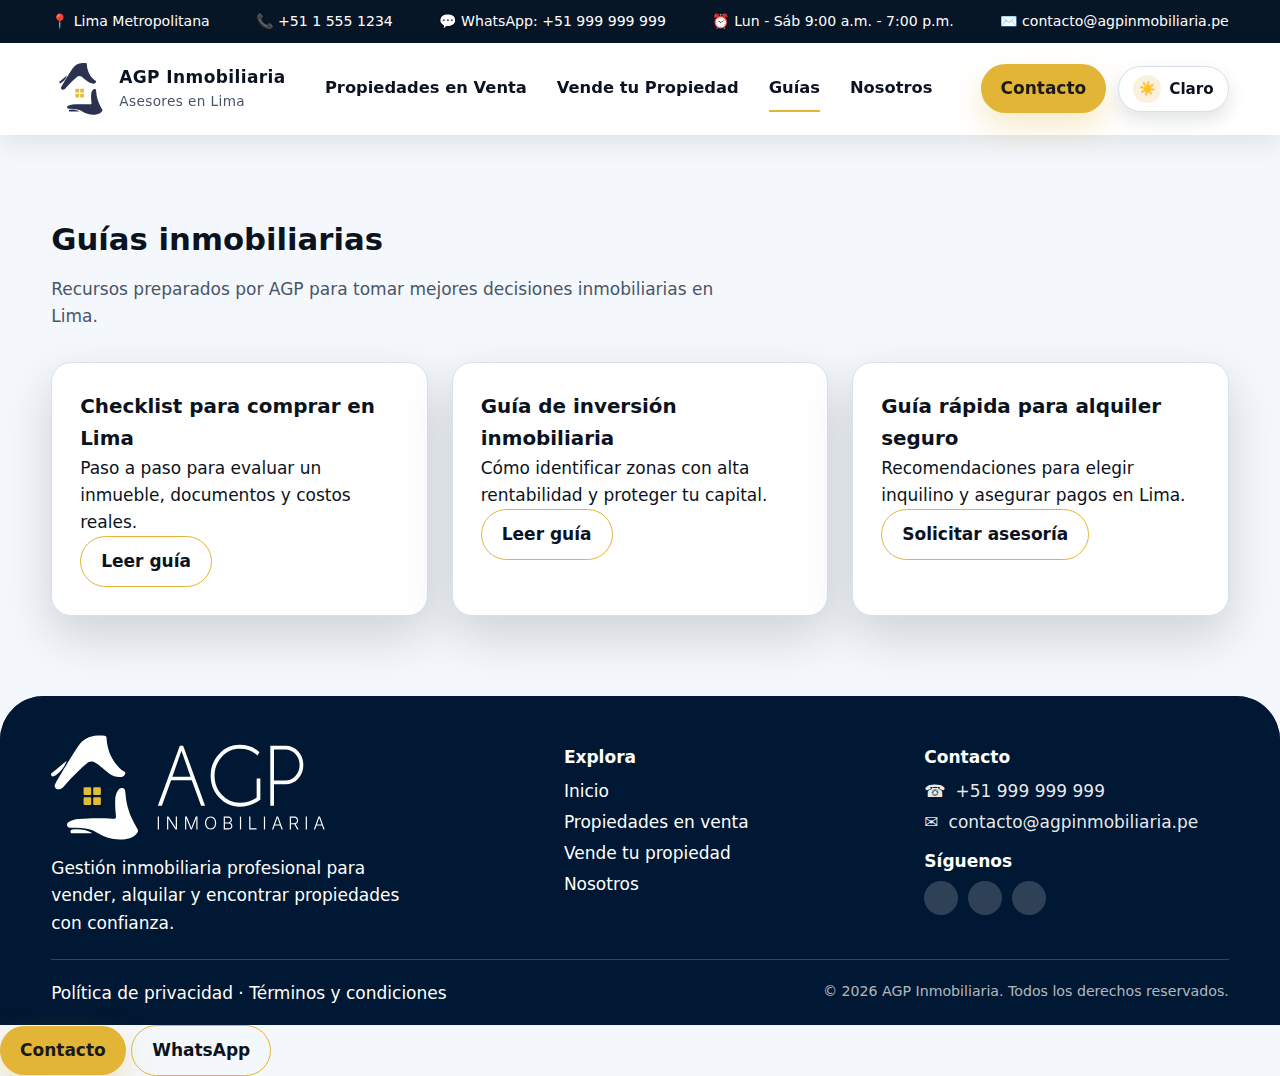
<file: guias.html>
<!DOCTYPE html>
<html lang="es">
<head>
  <meta charset="UTF-8" />
  <meta name="viewport" content="width=device-width, initial-scale=1.0" />
  <title>Guías inmobiliarias | AGP Inmobiliaria</title>
  <meta name="description" content="Guías prácticas sobre compra, alquiler e inversión inmobiliaria en Lima." />
  <link rel="stylesheet" href="css/styles.css" />
</head>
<body data-page="guias">
  <div class="topbar">
    <div class="container">
      <span>📍 Lima Metropolitana</span>
      <span>📞 +51 1 555 1234</span>
      <span>💬 WhatsApp: +51 999 999 999</span>
      <span>⏰ Lun - Sáb 9:00 a.m. - 7:00 p.m.</span>
      <span>✉️ contacto@agpinmobiliaria.pe</span>
    </div>
  </div>

  <header class="navbar">
    <div class="container">
      <a class="brand" href="index.html">
        <img src="Images/Icon_AGP_Azul.svg" alt="Ícono AGP Inmobiliaria" />
        <div>
          <div>AGP Inmobiliaria</div>
          <small>Asesores en Lima</small>
        </div>
      </a>
      <nav class="nav-links">
        <a href="propiedades.html" data-nav="propiedades">Propiedades en Venta</a>
        <a href="index.html#vende-tu-propiedad">Vende tu Propiedad</a>
        <a href="guias.html" data-nav="guias">Guías</a>
        <a href="index.html#nosotros" data-nav="nosotros">Nosotros</a>
      </nav>
      <div class="nav-actions">
        <a class="btn btn-primary" href="contacto.html">Contacto</a>
        <button class="theme-toggle" data-theme-toggle type="button" aria-pressed="false" title="Cambiar a modo noche">
            <span class="theme-toggle__icon" data-theme-icon>☀️</span>
            <span class="theme-toggle__label" data-theme-label>Claro</span>
          </button>
      </div>
      <button class="mobile-menu" data-drawer-toggle aria-label="Abrir menú">☰</button>
    </div>
  </header>

  <div class="drawer" data-drawer>
    <div class="drawer-content">
      <button class="btn btn-outline" data-drawer-close>Cerrar</button>
      <a href="propiedades.html">Propiedades en Venta</a>
      <a href="index.html#vende-tu-propiedad">Vende tu Propiedad</a>
      <a href="guias.html">Guías</a>
      <a href="index.html#nosotros">Nosotros</a>
      <a href="contacto.html">Contacto</a>
      <a class="btn btn-outline" data-whatsapp="Hola AGP, quiero coordinar una visita.">WhatsApp</a>
    </div>
  </div>

  <section class="section">
    <div class="container">
      <h1 class="section-title">Guías inmobiliarias</h1>
      <p class="section-subtitle">Recursos preparados por AGP para tomar mejores decisiones inmobiliarias en Lima.</p>
      <div class="card-grid three">
        <article class="card">
          <h3>Checklist para comprar en Lima</h3>
          <p>Paso a paso para evaluar un inmueble, documentos y costos reales.</p>
          <a class="btn btn-outline" href="guias/guia-checklist.html">Leer guía</a>
        </article>
        <article class="card">
          <h3>Guía de inversión inmobiliaria</h3>
          <p>Cómo identificar zonas con alta rentabilidad y proteger tu capital.</p>
          <a class="btn btn-outline" href="guias/guia-inversion.html">Leer guía</a>
        </article>
        <article class="card">
          <h3>Guía rápida para alquiler seguro</h3>
          <p>Recomendaciones para elegir inquilino y asegurar pagos en Lima.</p>
          <a class="btn btn-outline" href="contacto.html">Solicitar asesoría</a>
        </article>
      </div>
    </div>
  </section>

  <footer class="footer">
      <div class="footer-shell">
        <div class="footer-grid">
          <div class="footer-brand">
            <img class="footer-logo" src="Images/Logo_AGP_Footer.svg" alt="Logo AGP Inmobiliaria" />
            <p>Gestión inmobiliaria profesional para vender, alquilar y encontrar propiedades con confianza.</p>
          </div>
          <div>
            <h4>Explora</h4>
            <p><a href="index.html">Inicio</a></p>
            <p><a href="propiedades.html">Propiedades en venta</a></p>
            <p><a href="index.html#vende-tu-propiedad">Vende tu propiedad</a></p>
            <p><a href="index.html#nosotros">Nosotros</a></p>
          </div>
          <div>
            <h4>Contacto</h4>
            <p class="footer-contact-item"><span class="footer-contact-icon" aria-hidden="true">☎</span> +51 999 999 999</p>
            <p class="footer-contact-item"><span class="footer-contact-icon" aria-hidden="true">✉</span> contacto@agpinmobiliaria.pe</p>
            <h4 class="footer-follow-title">Síguenos</h4>
            <div class="social-links">
              <a href="https://wa.me/51XXXXXXXXX" aria-label="WhatsApp" class="social-icon">
                <svg class="icon" aria-hidden="true" fill="currentColor"><use href="#icon-whatsapp"></use></svg>
              </a>
              <a href="https://instagram.com" aria-label="Instagram" class="social-icon">
                <svg class="icon" aria-hidden="true" fill="currentColor"><use href="#icon-instagram"></use></svg>
              </a>
              <a href="https://tiktok.com" aria-label="TikTok" class="social-icon">
                <svg class="icon" aria-hidden="true" fill="currentColor"><use href="#icon-tiktok"></use></svg>
              </a>
            </div>
          </div>
        </div>
        <div class="footer-bottom">
          <span><a href="privacidad.html">Política de privacidad</a> · <a href="terminos.html">Términos y condiciones</a></span>
          <small>© 2026 AGP Inmobiliaria. Todos los derechos reservados.</small>
        </div>
      </div>
    </footer>

  <div class="mobile-cta">
    <a class="btn btn-primary" href="contacto.html">Contacto</a>
    <a class="btn btn-outline" data-whatsapp="Hola AGP, quiero coordinar una visita.">WhatsApp</a>
  </div>

  <script src="js/app.js"></script>
</body>
</html>
</file>
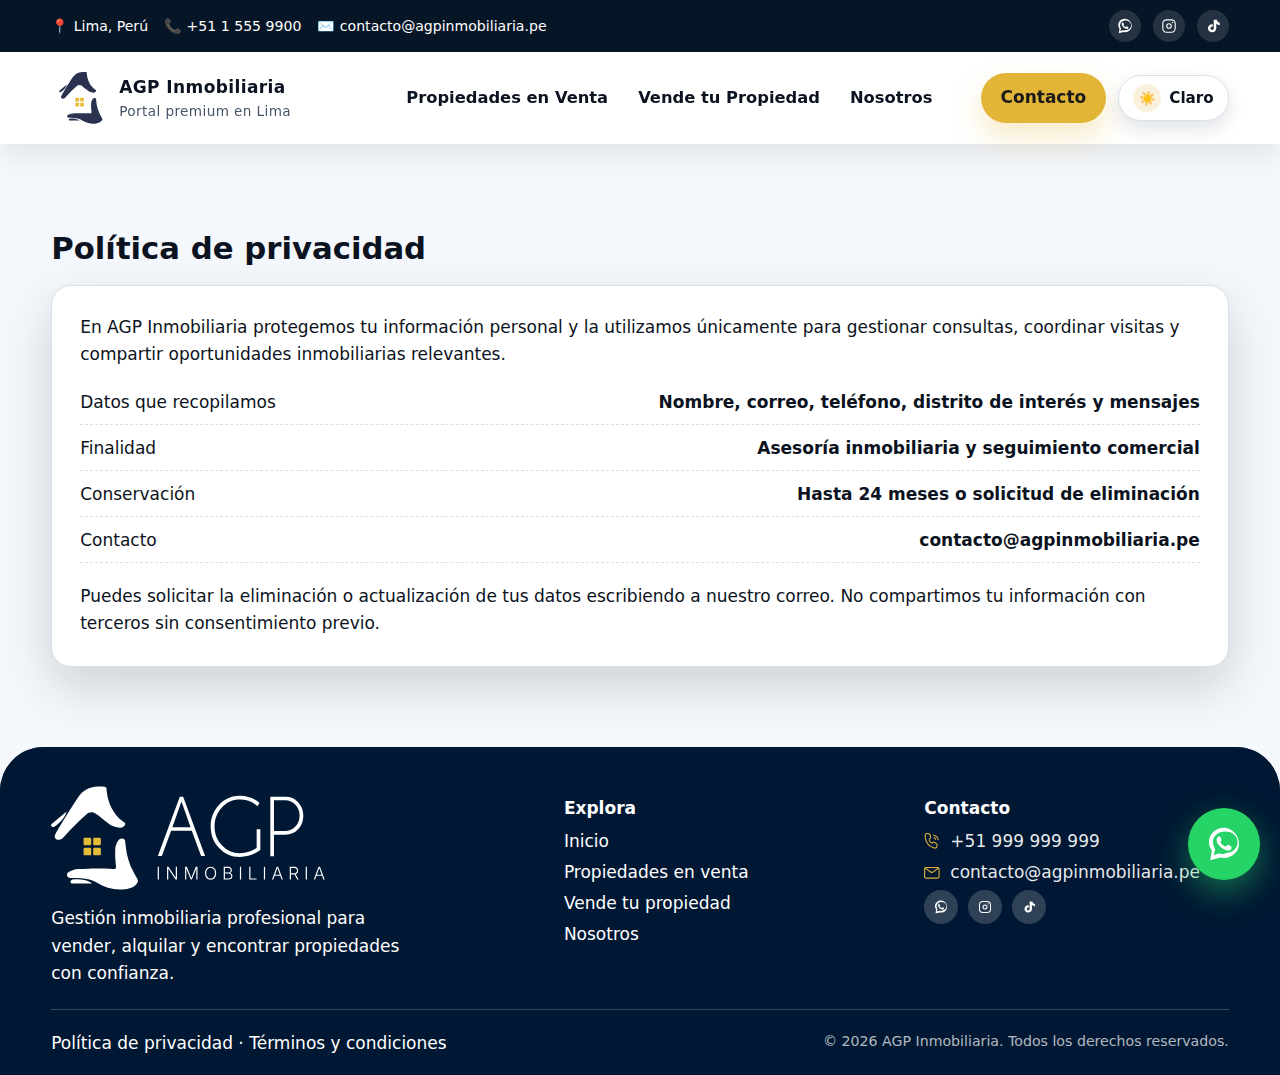
<file: privacidad.html>
<!DOCTYPE html>
<html lang="es">
  <head>
    <meta charset="UTF-8" />
    <meta name="viewport" content="width=device-width, initial-scale=1.0" />
    <title>Política de privacidad | AGP Inmobiliaria</title>
    <meta name="description" content="Política de privacidad de AGP Inmobiliaria." />
    <link rel="stylesheet" href="css/styles.css" />
  </head>

  <body data-page="privacidad">
    <svg aria-hidden="true" style="position:absolute;width:0;height:0;overflow:hidden">
      <symbol id="icon-whatsapp" viewBox="0 0 32 32">
        <path d="M16 3C9.373 3 4 8.096 4 14.366c0 2.45.816 4.724 2.2 6.595L5 29l8.26-2.164a12.6 12.6 0 0 0 2.74.3c6.627 0 12-5.096 12-11.366S22.627 3 16 3zm0 21.044c-.9 0-1.78-.116-2.62-.344l-.746-.204-4.9 1.286 1.312-4.63-.49-.72a8.63 8.63 0 0 1-1.436-4.766c0-4.78 4.08-8.666 9.88-8.666 5.799 0 9.88 3.886 9.88 8.666s-4.081 8.666-9.88 8.666zm5.38-6.45c-.294-.142-1.73-.844-2-.938-.27-.094-.467-.142-.664.142-.196.284-.763.938-.935 1.128-.172.19-.344.213-.638.072-.294-.142-1.24-.438-2.36-1.392-.87-.734-1.45-1.64-1.62-1.924-.172-.284-.018-.438.13-.578.134-.128.294-.332.442-.498.148-.166.196-.284.294-.474.098-.19.05-.356-.025-.498-.074-.142-.664-1.576-.91-2.166-.24-.57-.484-.492-.664-.492l-.566-.01a1.09 1.09 0 0 0-.786.366c-.27.284-1.04 1.024-1.04 2.5s1.064 2.9 1.212 3.1c.148.19 2.096 3.204 5.07 4.498.708.308 1.26.492 1.69.63.71.22 1.356.19 1.868.116.57-.084 1.73-.694 1.97-1.366.24-.672.24-1.248.172-1.366-.074-.118-.27-.19-.566-.332z" />
      </symbol>
      <symbol id="icon-instagram" viewBox="0 0 32 32">
        <path d="M20.5 4h-9A7.5 7.5 0 0 0 4 11.5v9A7.5 7.5 0 0 0 11.5 28h9a7.5 7.5 0 0 0 7.5-7.5v-9A7.5 7.5 0 0 0 20.5 4zm5.5 16.5a5.5 5.5 0 0 1-5.5 5.5h-9A5.5 5.5 0 0 1 6 20.5v-9A5.5 5.5 0 0 1 11.5 6h9A5.5 5.5 0 0 1 26 11.5z" />
        <path d="M16 11a5 5 0 1 0 0 10 5 5 0 0 0 0-10zm0 8a3 3 0 1 1 0-6 3 3 0 0 1 0 6z" />
        <circle cx="22.3" cy="9.7" r="1.3" />
      </symbol>
      <symbol id="icon-tiktok" viewBox="0 0 32 32">
        <path d="M22.7 5c.6 2.8 2.6 4.8 5.3 5.2v4.4c-2.4-.1-4.5-.9-6.2-2.4v7.7c0 4-3.3 7.3-7.4 7.3S7 24 7 20s3.3-7.3 7.4-7.3c.4 0 .8 0 1.2.1v4.5c-.4-.1-.8-.2-1.2-.2-1.6 0-2.9 1.3-2.9 2.9s1.3 2.9 2.9 2.9 2.9-1.3 2.9-2.9V5h4.2z" />
      </symbol>
    </svg>

    <div class="topbar">
      <div class="container">
        <div class="topbar-info">
          <span>📍 Lima, Perú</span>
          <span>📞 +51 1 555 9900</span>
          <span>✉️ contacto@agpinmobiliaria.pe</span>
        </div>
        <div class="topbar-social">
          <a href="https://wa.me/51XXXXXXXXX" aria-label="WhatsApp" title="WhatsApp" class="social-icon">
            <svg class="icon" aria-hidden="true" fill="currentColor"><use href="#icon-whatsapp"></use></svg>
          </a>
          <a href="https://instagram.com" aria-label="Instagram" title="Instagram" class="social-icon">
            <svg class="icon" aria-hidden="true" fill="currentColor"><use href="#icon-instagram"></use></svg>
          </a>
          <a href="https://tiktok.com" aria-label="TikTok" title="TikTok" class="social-icon">
            <svg class="icon" aria-hidden="true" fill="currentColor"><use href="#icon-tiktok"></use></svg>
          </a>
        </div>
      </div>
    </div>

    <header class="navbar">
      <div class="container">
        <a class="brand" href="index.html">
          <img src="Images/Icon_AGP_Azul.svg" alt="Ícono AGP Inmobiliaria" />
          <div>
            <div>AGP Inmobiliaria</div>
            <small>Portal premium en Lima</small>
          </div>
        </a>
        <nav class="nav-links">
          <a href="propiedades.html" data-nav="propiedades">Propiedades en Venta</a>
          <a href="index.html#vende-tu-propiedad">Vende tu Propiedad</a>
          <a href="index.html#nosotros">Nosotros</a>
        </nav>
        <div class="nav-actions">
          <a class="btn btn-primary" href="contacto.html">Contacto</a>
          <button class="theme-toggle" data-theme-toggle type="button" aria-pressed="false" title="Cambiar a modo noche">
            <span class="theme-toggle__icon" data-theme-icon>☀️</span>
            <span class="theme-toggle__label" data-theme-label>Claro</span>
          </button>
        </div>
        <button class="mobile-menu" data-drawer-toggle aria-label="Abrir menú">☰</button>
      </div>
    </header>

    <div class="drawer" data-drawer>
      <div class="drawer-content">
        <button class="btn btn-outline" data-drawer-close>Cerrar</button>
        <a href="propiedades.html">Propiedades en Venta</a>
        <a href="index.html#vende-tu-propiedad">Vende tu Propiedad</a>
        <a href="index.html#nosotros">Nosotros</a>
        <a class="btn btn-primary" href="contacto.html">Contacto</a>
      </div>
    </div>

    <section class="section">
      <div class="container">
        <h1 class="section-title">Política de privacidad</h1>
        <div class="card">
          <p>En AGP Inmobiliaria protegemos tu información personal y la utilizamos únicamente para gestionar consultas, coordinar visitas y compartir oportunidades inmobiliarias relevantes.</p>
          <div class="table-list" style="margin-top:20px">
            <div><span>Datos que recopilamos</span><strong>Nombre, correo, teléfono, distrito de interés y mensajes</strong></div>
            <div><span>Finalidad</span><strong>Asesoría inmobiliaria y seguimiento comercial</strong></div>
            <div><span>Conservación</span><strong>Hasta 24 meses o solicitud de eliminación</strong></div>
            <div><span>Contacto</span><strong>contacto@agpinmobiliaria.pe</strong></div>
          </div>
          <p style="margin-top:20px">Puedes solicitar la eliminación o actualización de tus datos escribiendo a nuestro correo. No compartimos tu información con terceros sin consentimiento previo.</p>
        </div>
      </div>
    </section>

    <footer class="footer">
      <div class="footer-shell">
        <div class="footer-grid">
          <div class="footer-brand">
            <img class="footer-logo" src="Images/Logo_AGP_Footer.svg" alt="Logo AGP Inmobiliaria" />
            <p>Gestión inmobiliaria profesional para vender, alquilar y encontrar propiedades con confianza.</p>
          </div>
          <div>
            <h4>Explora</h4>
            <p><a href="index.html">Inicio</a></p>
            <p><a href="propiedades.html">Propiedades en venta</a></p>
            <p><a href="index.html#vende-tu-propiedad">Vende tu propiedad</a></p>
            <p><a href="index.html#nosotros">Nosotros</a></p>
          </div>
          <div>
            <h4>Contacto</h4>
            <p class="footer-contact-item"><img class="footer-contact-icon-image" src="Images/Phone_Icon.svg" alt="" aria-hidden="true" /> +51 999 999 999</p>
            <p class="footer-contact-item"><img class="footer-contact-icon-image" src="Images/Mail_Icon.svg" alt="" aria-hidden="true" /> contacto@agpinmobiliaria.pe</p>
            <div class="social-links">
              <a href="https://wa.me/51XXXXXXXXX" aria-label="WhatsApp" class="social-icon">
                <svg class="icon" aria-hidden="true" fill="currentColor"><use href="#icon-whatsapp"></use></svg>
              </a>
              <a href="https://instagram.com" aria-label="Instagram" class="social-icon">
                <svg class="icon" aria-hidden="true" fill="currentColor"><use href="#icon-instagram"></use></svg>
              </a>
              <a href="https://tiktok.com" aria-label="TikTok" class="social-icon">
                <svg class="icon" aria-hidden="true" fill="currentColor"><use href="#icon-tiktok"></use></svg>
              </a>
            </div>
          </div>
        </div>
        <div class="footer-bottom">
          <span><a href="privacidad.html">Política de privacidad</a> · <a href="terminos.html">Términos y condiciones</a></span>
          <small>© 2026 AGP Inmobiliaria. Todos los derechos reservados.</small>
        </div>
      </div>
    </footer>

    <a class="whatsapp-float" data-whatsapp="Hola AGP Inmobiliaria, quiero información." aria-label="WhatsApp">
      <svg class="icon icon--xl" aria-hidden="true" fill="currentColor"><use href="#icon-whatsapp"></use></svg>
    </a>

    <div class="toast" data-toast></div>

    <script src="js/app.js"></script>
  </body>
</html>
</file>
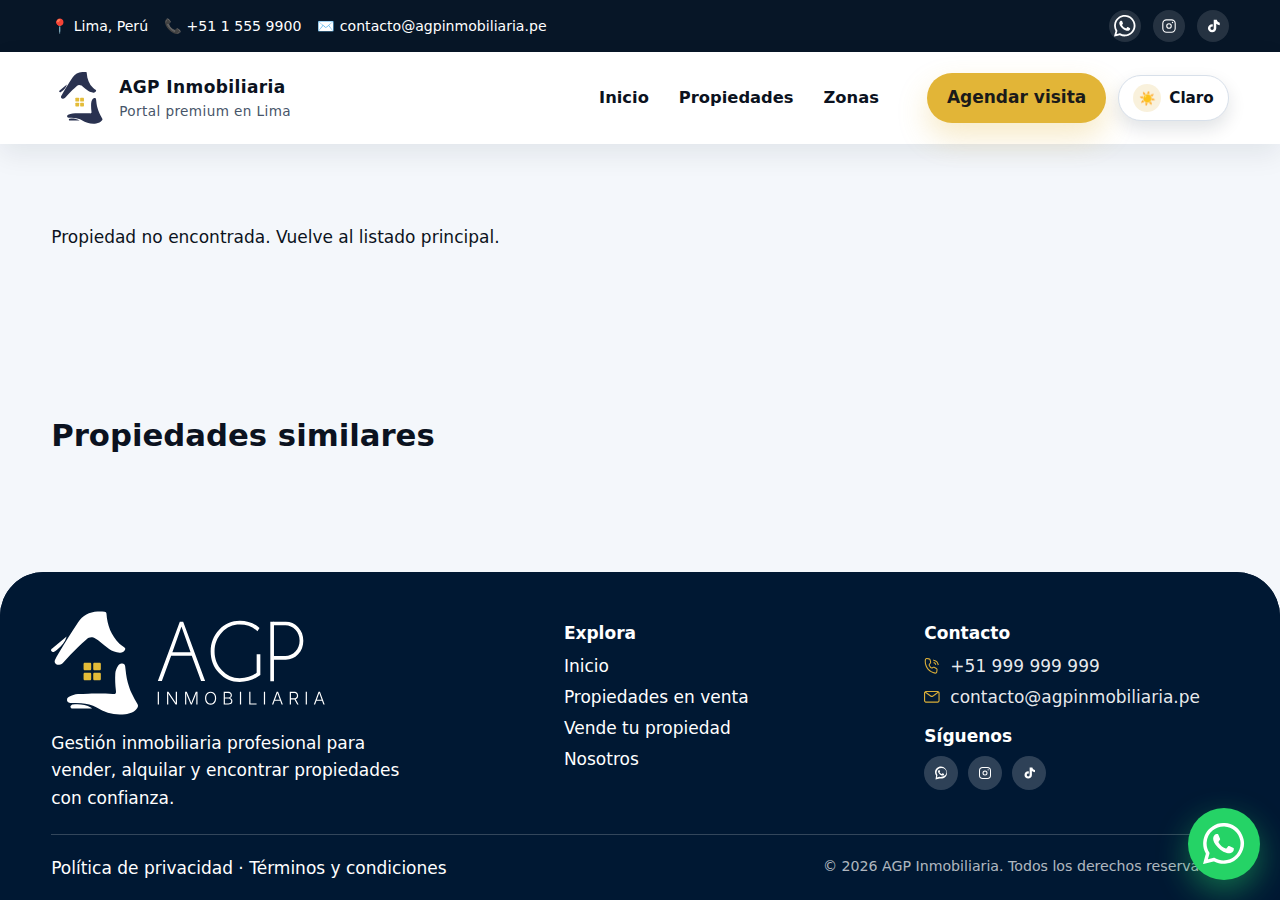
<file: propiedad.html>
<!DOCTYPE html>
<html lang="es">
  <head>
    <meta charset="UTF-8" />
    <meta name="viewport" content="width=device-width, initial-scale=1.0" />
    <title>Detalle de propiedad | AGP Inmobiliaria</title>
    <meta name="description" content="Detalle completo de propiedad en Lima con galería, características y mapa." />
    <link rel="stylesheet" href="css/styles.css" />
    <link rel="stylesheet" href="css/components.css" />
  </head>

  <body data-page="propiedades">
    <svg aria-hidden="true" style="position:absolute;width:0;height:0;overflow:hidden">
      <symbol id="icon-whatsapp" viewBox="0 0 32 32">
        <path d="M16 3C9.373 3 4 8.096 4 14.366c0 2.45.816 4.724 2.2 6.595L5 29l8.26-2.164a12.6 12.6 0 0 0 2.74.3c6.627 0 12-5.096 12-11.366S22.627 3 16 3zm0 21.044c-.9 0-1.78-.116-2.62-.344l-.746-.204-4.9 1.286 1.312-4.63-.49-.72a8.63 8.63 0 0 1-1.436-4.766c0-4.78 4.08-8.666 9.88-8.666 5.799 0 9.88 3.886 9.88 8.666s-4.081 8.666-9.88 8.666zm5.38-6.45c-.294-.142-1.73-.844-2-.938-.27-.094-.467-.142-.664.142-.196.284-.763.938-.935 1.128-.172.19-.344.213-.638.072-.294-.142-1.24-.438-2.36-1.392-.87-.734-1.45-1.64-1.62-1.924-.172-.284-.018-.438.13-.578.134-.128.294-.332.442-.498.148-.166.196-.284.294-.474.098-.19.05-.356-.025-.498-.074-.142-.664-1.576-.91-2.166-.24-.57-.484-.492-.664-.492l-.566-.01a1.09 1.09 0 0 0-.786.366c-.27.284-1.04 1.024-1.04 2.5s1.064 2.9 1.212 3.1c.148.19 2.096 3.204 5.07 4.498.708.308 1.26.492 1.69.63.71.22 1.356.19 1.868.116.57-.084 1.73-.694 1.97-1.366.24-.672.24-1.248.172-1.366-.074-.118-.27-.19-.566-.332z" />
      </symbol>
      <symbol id="icon-instagram" viewBox="0 0 32 32">
        <path d="M20.5 4h-9A7.5 7.5 0 0 0 4 11.5v9A7.5 7.5 0 0 0 11.5 28h9a7.5 7.5 0 0 0 7.5-7.5v-9A7.5 7.5 0 0 0 20.5 4zm5.5 16.5a5.5 5.5 0 0 1-5.5 5.5h-9A5.5 5.5 0 0 1 6 20.5v-9A5.5 5.5 0 0 1 11.5 6h9A5.5 5.5 0 0 1 26 11.5z" />
        <path d="M16 11a5 5 0 1 0 0 10 5 5 0 0 0 0-10zm0 8a3 3 0 1 1 0-6 3 3 0 0 1 0 6z" />
        <circle cx="22.3" cy="9.7" r="1.3" />
      </symbol>
      <symbol id="icon-tiktok" viewBox="0 0 32 32">
        <path d="M22.7 5c.6 2.8 2.6 4.8 5.3 5.2v4.4c-2.4-.1-4.5-.9-6.2-2.4v7.7c0 4-3.3 7.3-7.4 7.3S7 24 7 20s3.3-7.3 7.4-7.3c.4 0 .8 0 1.2.1v4.5c-.4-.1-.8-.2-1.2-.2-1.6 0-2.9 1.3-2.9 2.9s1.3 2.9 2.9 2.9 2.9-1.3 2.9-2.9V5h4.2z" />
      </symbol>
      <symbol id="icon-bed" viewBox="0 0 24 24">
        <path d="M3 7h18a2 2 0 0 1 2 2v8h-2v-3H3v3H1V9a2 2 0 0 1 2-2zm2 2v3h6V9H5zm8 0v3h6V9h-6z" />
      </symbol>
      <symbol id="icon-bath" viewBox="0 0 24 24">
        <path d="M7 5a3 3 0 0 1 6 0v2h6a2 2 0 0 1 2 2v2H3V9a2 2 0 0 1 2-2h4V5zm-2 9h14a4 4 0 0 1-4 4H9a4 4 0 0 1-4-4z" />
      </symbol>
      <symbol id="icon-parking" viewBox="0 0 24 24">
        <path d="M6 3h8a5 5 0 0 1 0 10H10v8H6V3zm4 4v4h4a2 2 0 0 0 0-4h-4z" />
      </symbol>
      <symbol id="icon-area" viewBox="0 0 24 24">
        <path d="M3 3h8v2H5v6H3V3zm10 0h8v8h-2V5h-6V3zM3 13h2v6h6v2H3v-8zm16 0h2v8h-8v-2h6v-6z" />
      </symbol>
      <symbol id="icon-check" viewBox="0 0 24 24">
        <path d="M9 16.2 5.5 12.7l-1.4 1.4L9 19 20.3 7.7l-1.4-1.4z" />
      </symbol>
      <symbol id="icon-wallet" viewBox="0 0 24 24">
        <path d="M3 6a3 3 0 0 1 3-3h12v4H6a1 1 0 1 0 0 2h14v9a3 3 0 0 1-3 3H6a3 3 0 0 1-3-3V6zm15 6h3v2h-3v-2z" />
      </symbol>
    </svg>

    <div class="topbar">
      <div class="container">
        <div class="topbar-info">
          <span>📍 Lima, Perú</span>
          <span>📞 +51 1 555 9900</span>
          <span>✉️ contacto@agpinmobiliaria.pe</span>
        </div>
        <div class="topbar-social">
          <a href="https://wa.me/51XXXXXXXXX" aria-label="WhatsApp" title="WhatsApp" class="social-icon">
            <img src="Images/WA_Icon.svg" alt="" class="icon icon-wa" />
          </a>
          <a href="https://instagram.com" aria-label="Instagram" title="Instagram" class="social-icon">
            <svg class="icon" aria-hidden="true" fill="currentColor"><use href="#icon-instagram"></use></svg>
          </a>
          <a href="https://tiktok.com" aria-label="TikTok" title="TikTok" class="social-icon">
            <svg class="icon" aria-hidden="true" fill="currentColor"><use href="#icon-tiktok"></use></svg>
          </a>
        </div>
      </div>
    </div>

    <header class="navbar">
      <div class="container">
        <a class="brand" href="index.html">
          <img src="Images/Icon_AGP_Azul.svg" alt="Ícono AGP Inmobiliaria" />
          <div>
            <div>AGP Inmobiliaria</div>
            <small>Portal premium en Lima</small>
          </div>
        </a>
        <nav class="nav-links">
          <a href="index.html" data-nav="inicio">Inicio</a>
          <a href="propiedades.html" data-nav="propiedades">Propiedades</a>
          <a href="zonas.html" data-nav="zonas">Zonas</a>
        </nav>
        <div class="nav-actions">
          <a class="btn btn-primary" href="contacto.html">Agendar visita</a>
          <button class="theme-toggle" data-theme-toggle type="button" aria-pressed="false" title="Cambiar a modo noche">
            <span class="theme-toggle__icon" data-theme-icon>☀️</span>
            <span class="theme-toggle__label" data-theme-label>Claro</span>
          </button>
        </div>
        <button class="mobile-menu" data-drawer-toggle aria-label="Abrir menú">☰</button>
      </div>
    </header>

    <div class="drawer" data-drawer>
      <div class="drawer-content">
        <button class="btn btn-outline" data-drawer-close>Cerrar</button>
        <a href="propiedades.html" data-nav="propiedades">Propiedades en Venta</a>
          <a href="index.html#vende-tu-propiedad">Vende tu Propiedad</a>
          <a href="index.html#nosotros">Nosotros</a>
        <a class="btn btn-primary" href="contacto.html">Agendar visita</a>
      </div>
    </div>

    <section class="section">
      <div class="container">
        <div class="property-detail" data-property-detail></div>
      </div>
    </section>

    <section class="section">
      <div class="container">
        <h2 class="section-title">Propiedades similares</h2>
        <div class="similar-grid" data-similar></div>
      </div>
    </section>

    <div class="modal" data-modal>
      <img data-modal-img alt="Imagen ampliada" />
    </div>

    <section class="sticky-cta">
      <div class="container">
        <a class="btn btn-primary" href="contacto.html">Contacto</a>
        <a class="btn btn-outline" data-whatsapp-dynamic>WhatsApp</a>
      </div>
    </section>

    <footer class="footer">
      <div class="footer-shell">
        <div class="footer-grid">
          <div class="footer-brand">
            <img class="footer-logo" src="Images/Logo_AGP_Footer.svg" alt="Logo AGP Inmobiliaria" />
            <p>Gestión inmobiliaria profesional para vender, alquilar y encontrar propiedades con confianza.</p>
          </div>
          <div>
            <h4>Explora</h4>
            <p><a href="index.html">Inicio</a></p>
            <p><a href="propiedades.html">Propiedades en venta</a></p>
            <p><a href="index.html#vende-tu-propiedad">Vende tu propiedad</a></p>
            <p><a href="index.html#nosotros">Nosotros</a></p>
          </div>
          <div>
            <h4>Contacto</h4>
            <p class="footer-contact-item"><img class="footer-contact-icon-image" src="Images/Phone_Icon.svg" alt="" aria-hidden="true" /> +51 999 999 999</p>
            <p class="footer-contact-item"><img class="footer-contact-icon-image" src="Images/Mail_Icon.svg" alt="" aria-hidden="true" /> contacto@agpinmobiliaria.pe</p>
            <h4 class="footer-follow-title">Síguenos</h4>
            <div class="social-links">
              <a href="https://wa.me/51XXXXXXXXX" aria-label="WhatsApp" class="social-icon">
                <svg class="icon" aria-hidden="true" fill="currentColor"><use href="#icon-whatsapp"></use></svg>
              </a>
              <a href="https://instagram.com" aria-label="Instagram" class="social-icon">
                <svg class="icon" aria-hidden="true" fill="currentColor"><use href="#icon-instagram"></use></svg>
              </a>
              <a href="https://tiktok.com" aria-label="TikTok" class="social-icon">
                <svg class="icon" aria-hidden="true" fill="currentColor"><use href="#icon-tiktok"></use></svg>
              </a>
            </div>
          </div>
        </div>
        <div class="footer-bottom">
          <span><a href="privacidad.html">Política de privacidad</a> · <a href="terminos.html">Términos y condiciones</a></span>
          <small>© 2026 AGP Inmobiliaria. Todos los derechos reservados.</small>
        </div>
      </div>
    </footer>

    <a class="whatsapp-float" data-whatsapp-dynamic aria-label="WhatsApp">
      <img src="Images/WA_Icon.svg" alt="" class="icon icon-wa-float" />
    </a>

    <div class="toast" data-toast></div>

    <script src="js/data.js"></script>
    <script src="js/render.js"></script>
    <script src="js/propiedad.js"></script>
  </body>
</html>
</file>
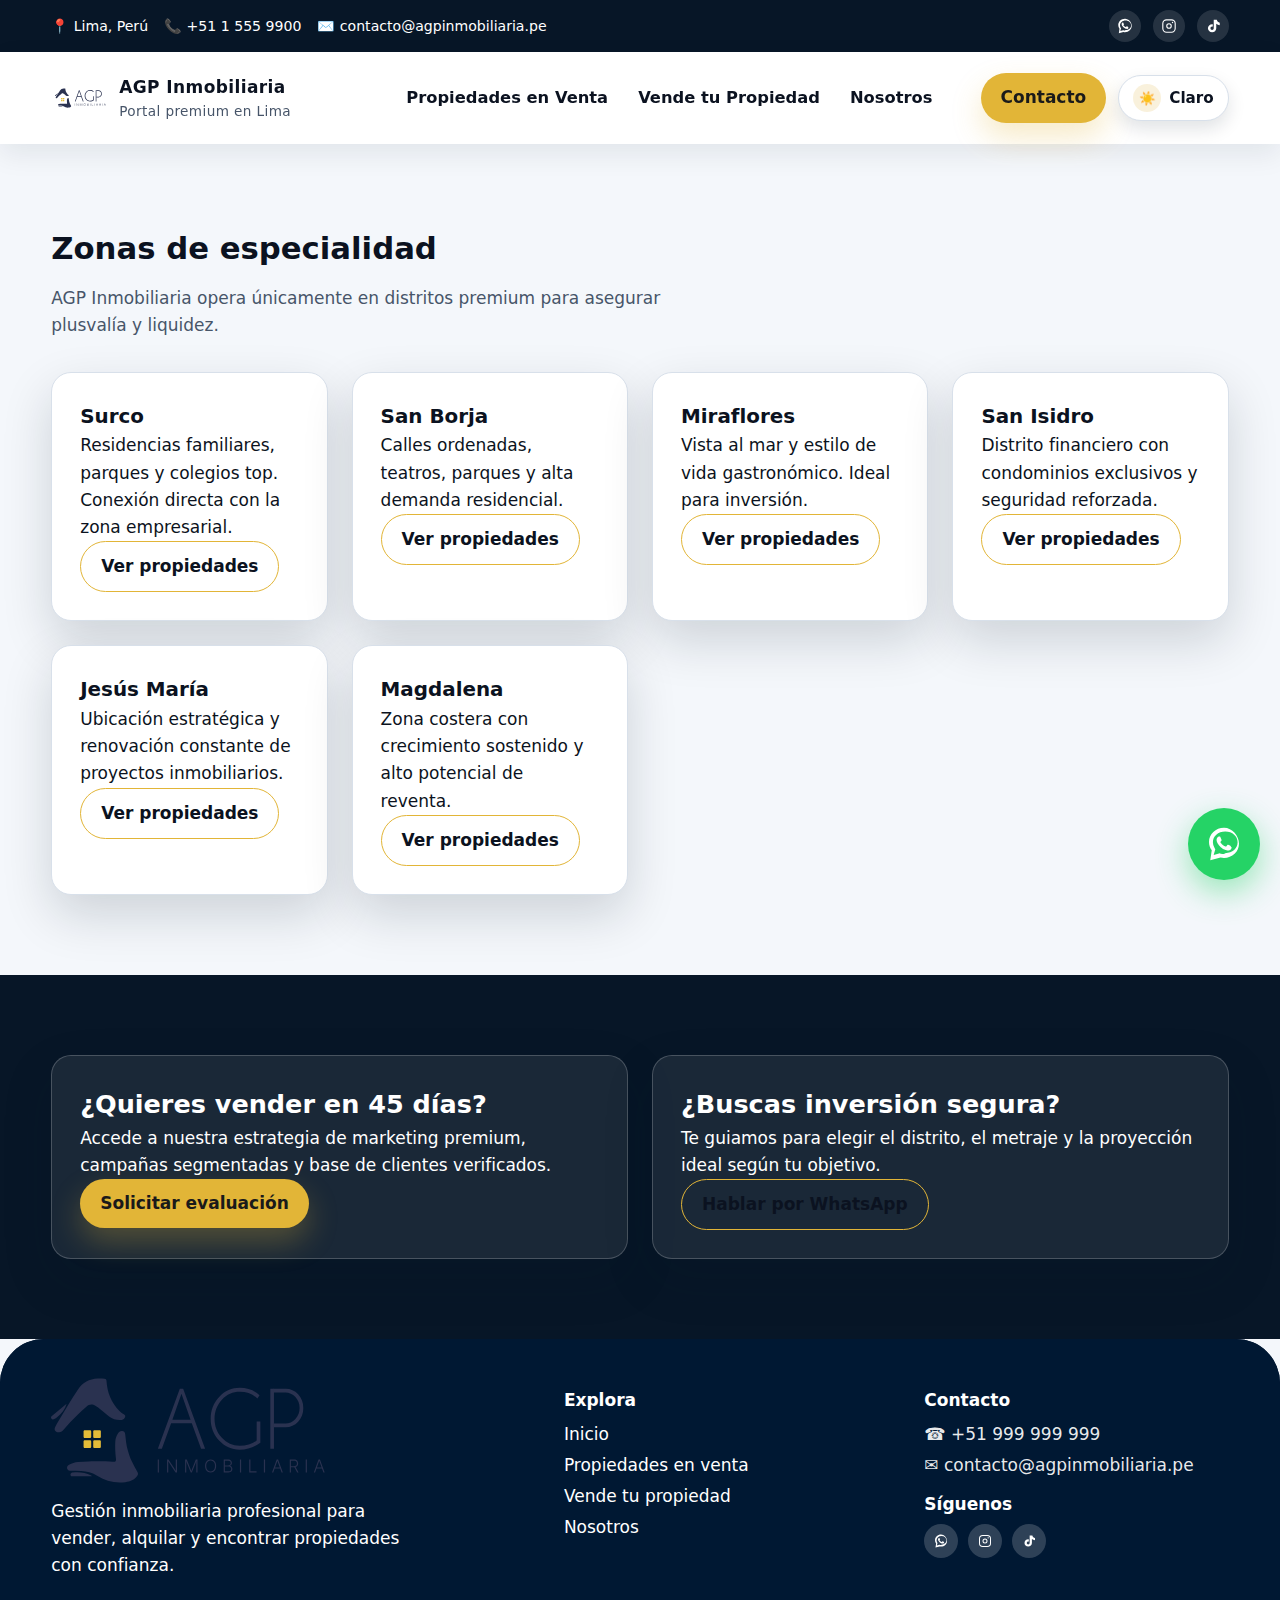
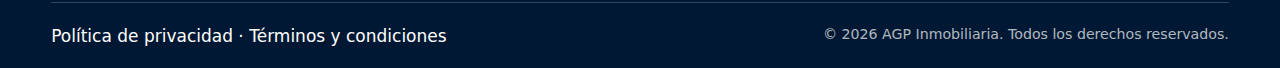
<file: zonas.html>
<!DOCTYPE html>
<html lang="es">
  <head>
    <meta charset="UTF-8" />
    <meta name="viewport" content="width=device-width, initial-scale=1.0" />
    <title>Zonas | AGP Inmobiliaria</title>
    <meta name="description" content="Zonas premium en Lima: Surco, San Borja, Miraflores, San Isidro, Jesús María y Magdalena." />
    <link rel="stylesheet" href="css/styles.css" />
  </head>

  <body data-page="zonas">
    <svg aria-hidden="true" style="position:absolute;width:0;height:0;overflow:hidden">
      <symbol id="icon-whatsapp" viewBox="0 0 32 32">
        <path d="M16 3C9.373 3 4 8.096 4 14.366c0 2.45.816 4.724 2.2 6.595L5 29l8.26-2.164a12.6 12.6 0 0 0 2.74.3c6.627 0 12-5.096 12-11.366S22.627 3 16 3zm0 21.044c-.9 0-1.78-.116-2.62-.344l-.746-.204-4.9 1.286 1.312-4.63-.49-.72a8.63 8.63 0 0 1-1.436-4.766c0-4.78 4.08-8.666 9.88-8.666 5.799 0 9.88 3.886 9.88 8.666s-4.081 8.666-9.88 8.666zm5.38-6.45c-.294-.142-1.73-.844-2-.938-.27-.094-.467-.142-.664.142-.196.284-.763.938-.935 1.128-.172.19-.344.213-.638.072-.294-.142-1.24-.438-2.36-1.392-.87-.734-1.45-1.64-1.62-1.924-.172-.284-.018-.438.13-.578.134-.128.294-.332.442-.498.148-.166.196-.284.294-.474.098-.19.05-.356-.025-.498-.074-.142-.664-1.576-.91-2.166-.24-.57-.484-.492-.664-.492l-.566-.01a1.09 1.09 0 0 0-.786.366c-.27.284-1.04 1.024-1.04 2.5s1.064 2.9 1.212 3.1c.148.19 2.096 3.204 5.07 4.498.708.308 1.26.492 1.69.63.71.22 1.356.19 1.868.116.57-.084 1.73-.694 1.97-1.366.24-.672.24-1.248.172-1.366-.074-.118-.27-.19-.566-.332z" />
      </symbol>
      <symbol id="icon-instagram" viewBox="0 0 32 32">
        <path d="M20.5 4h-9A7.5 7.5 0 0 0 4 11.5v9A7.5 7.5 0 0 0 11.5 28h9a7.5 7.5 0 0 0 7.5-7.5v-9A7.5 7.5 0 0 0 20.5 4zm5.5 16.5a5.5 5.5 0 0 1-5.5 5.5h-9A5.5 5.5 0 0 1 6 20.5v-9A5.5 5.5 0 0 1 11.5 6h9A5.5 5.5 0 0 1 26 11.5z" />
        <path d="M16 11a5 5 0 1 0 0 10 5 5 0 0 0 0-10zm0 8a3 3 0 1 1 0-6 3 3 0 0 1 0 6z" />
        <circle cx="22.3" cy="9.7" r="1.3" />
      </symbol>
      <symbol id="icon-tiktok" viewBox="0 0 32 32">
        <path d="M22.7 5c.6 2.8 2.6 4.8 5.3 5.2v4.4c-2.4-.1-4.5-.9-6.2-2.4v7.7c0 4-3.3 7.3-7.4 7.3S7 24 7 20s3.3-7.3 7.4-7.3c.4 0 .8 0 1.2.1v4.5c-.4-.1-.8-.2-1.2-.2-1.6 0-2.9 1.3-2.9 2.9s1.3 2.9 2.9 2.9 2.9-1.3 2.9-2.9V5h4.2z" />
      </symbol>
    </svg>

    <div class="topbar">
      <div class="container">
        <div class="topbar-info">
          <span>📍 Lima, Perú</span>
          <span>📞 +51 1 555 9900</span>
          <span>✉️ contacto@agpinmobiliaria.pe</span>
        </div>
        <div class="topbar-social">
          <a href="https://wa.me/51XXXXXXXXX" aria-label="WhatsApp" title="WhatsApp" class="social-icon">
            <svg class="icon" aria-hidden="true" fill="currentColor"><use href="#icon-whatsapp"></use></svg>
          </a>
          <a href="https://instagram.com" aria-label="Instagram" title="Instagram" class="social-icon">
            <svg class="icon" aria-hidden="true" fill="currentColor"><use href="#icon-instagram"></use></svg>
          </a>
          <a href="https://tiktok.com" aria-label="TikTok" title="TikTok" class="social-icon">
            <svg class="icon" aria-hidden="true" fill="currentColor"><use href="#icon-tiktok"></use></svg>
          </a>
        </div>
      </div>
    </div>

    <header class="navbar">
      <div class="container">
        <a class="brand" href="index.html">
          <img src="Images/Logo_AGP_Azul.svg" alt="Logo AGP Inmobiliaria" />
          <div>
            <div>AGP Inmobiliaria</div>
            <small>Portal premium en Lima</small>
          </div>
        </a>
        <nav class="nav-links">
          <a href="propiedades.html" data-nav="propiedades">Propiedades en Venta</a>
          <a href="index.html#vende-tu-propiedad">Vende tu Propiedad</a>
          <a href="index.html#nosotros">Nosotros</a>
        </nav>
        <div class="nav-actions">
          <a class="btn btn-primary" href="contacto.html">Contacto</a>
          <button class="theme-toggle" data-theme-toggle type="button" aria-pressed="false" title="Cambiar a modo noche">
            <span class="theme-toggle__icon" data-theme-icon>☀️</span>
            <span class="theme-toggle__label" data-theme-label>Claro</span>
          </button>
        </div>
        <button class="mobile-menu" data-drawer-toggle aria-label="Abrir menú">☰</button>
      </div>
    </header>

    <div class="drawer" data-drawer>
      <div class="drawer-content">
        <button class="btn btn-outline" data-drawer-close>Cerrar</button>
        <a href="propiedades.html">Propiedades en Venta</a>
        <a href="index.html#vende-tu-propiedad">Vende tu Propiedad</a>
        <a href="index.html#nosotros">Nosotros</a>
        <a class="btn btn-primary" href="contacto.html">Contacto</a>
      </div>
    </div>

    <section class="section">
      <div class="container">
        <h1 class="section-title">Zonas de especialidad</h1>
        <p class="section-subtitle">AGP Inmobiliaria opera únicamente en distritos premium para asegurar plusvalía y liquidez.</p>
        <div class="card-grid three">
          <article class="card">
            <h3>Surco</h3>
            <p>Residencias familiares, parques y colegios top. Conexión directa con la zona empresarial.</p>
            <a class="btn btn-outline" href="propiedades.html?district=Surco">Ver propiedades</a>
          </article>
          <article class="card">
            <h3>San Borja</h3>
            <p>Calles ordenadas, teatros, parques y alta demanda residencial.</p>
            <a class="btn btn-outline" href="propiedades.html?district=San%20Borja">Ver propiedades</a>
          </article>
          <article class="card">
            <h3>Miraflores</h3>
            <p>Vista al mar y estilo de vida gastronómico. Ideal para inversión.</p>
            <a class="btn btn-outline" href="propiedades.html?district=Miraflores">Ver propiedades</a>
          </article>
          <article class="card">
            <h3>San Isidro</h3>
            <p>Distrito financiero con condominios exclusivos y seguridad reforzada.</p>
            <a class="btn btn-outline" href="propiedades.html?district=San%20Isidro">Ver propiedades</a>
          </article>
          <article class="card">
            <h3>Jesús María</h3>
            <p>Ubicación estratégica y renovación constante de proyectos inmobiliarios.</p>
            <a class="btn btn-outline" href="propiedades.html?district=Jes%C3%BAs%20Mar%C3%ADa">Ver propiedades</a>
          </article>
          <article class="card">
            <h3>Magdalena</h3>
            <p>Zona costera con crecimiento sostenido y alto potencial de reventa.</p>
            <a class="btn btn-outline" href="propiedades.html?district=Magdalena">Ver propiedades</a>
          </article>
        </div>
      </div>
    </section>

    <section class="section section-highlight">
      <div class="container">
        <div class="card-grid two">
          <div class="card">
            <h2>¿Quieres vender en 45 días?</h2>
            <p>Accede a nuestra estrategia de marketing premium, campañas segmentadas y base de clientes verificados.</p>
            <a class="btn btn-primary" href="contacto.html">Solicitar evaluación</a>
          </div>
          <div class="card">
            <h2>¿Buscas inversión segura?</h2>
            <p>Te guiamos para elegir el distrito, el metraje y la proyección ideal según tu objetivo.</p>
            <a class="btn btn-outline" data-whatsapp="Hola AGP Inmobiliaria, quiero una asesoría de inversión.">Hablar por WhatsApp</a>
          </div>
        </div>
      </div>
    </section>

    <footer class="footer">
      <div class="footer-shell">
        <div class="footer-grid">
          <div class="footer-brand">
            <img class="footer-logo" src="Images/Logo_AGP_Azul.svg" alt="Logo AGP Inmobiliaria" />
            <p>Gestión inmobiliaria profesional para vender, alquilar y encontrar propiedades con confianza.</p>
          </div>
          <div>
            <h4>Explora</h4>
            <p><a href="index.html">Inicio</a></p>
            <p><a href="propiedades.html">Propiedades en venta</a></p>
            <p><a href="index.html#vende-tu-propiedad">Vende tu propiedad</a></p>
            <p><a href="index.html#nosotros">Nosotros</a></p>
          </div>
          <div>
            <h4>Contacto</h4>
            <p class="footer-contact-item">☎ +51 999 999 999</p>
            <p class="footer-contact-item">✉ contacto@agpinmobiliaria.pe</p>
            <h4 class="footer-follow-title">Síguenos</h4>
            <div class="social-links">
              <a href="https://wa.me/51XXXXXXXXX" aria-label="WhatsApp" class="social-icon">
                <svg class="icon" aria-hidden="true" fill="currentColor"><use href="#icon-whatsapp"></use></svg>
              </a>
              <a href="https://instagram.com" aria-label="Instagram" class="social-icon">
                <svg class="icon" aria-hidden="true" fill="currentColor"><use href="#icon-instagram"></use></svg>
              </a>
              <a href="https://tiktok.com" aria-label="TikTok" class="social-icon">
                <svg class="icon" aria-hidden="true" fill="currentColor"><use href="#icon-tiktok"></use></svg>
              </a>
            </div>
          </div>
        </div>
        <div class="footer-bottom">
          <span><a href="privacidad.html">Política de privacidad</a> · <a href="terminos.html">Términos y condiciones</a></span>
          <small>© 2026 AGP Inmobiliaria. Todos los derechos reservados.</small>
        </div>
      </div>
    </footer>

    <a class="whatsapp-float" data-whatsapp="Hola AGP Inmobiliaria, quiero información sobre propiedades disponibles." aria-label="WhatsApp">
      <svg class="icon icon--xl" aria-hidden="true" fill="currentColor"><use href="#icon-whatsapp"></use></svg>
    </a>

    <div class="toast" data-toast></div>

    <script src="js/app.js"></script>
  </body>
</html>
</file>
<file: css/styles.css>
:root {
  --bg: #f4f7fb;
  --navy-900: #071627;
  --navy-800: #0f2438;
  --surface: #ffffff;
  --text: #0b1220;
  --muted: #475569;
  --gold-500: #e2b537;
  --gold-600: #c9961a;
  --border: #d8e0ea;
  --shadow: 0 20px 50px rgba(7, 22, 39, 0.16);
  --shadow-soft: 0 10px 24px rgba(7, 22, 39, 0.1);
  --radius-lg: 20px;
  --radius-md: 14px;
  --radius-sm: 10px;
  --transition: 0.25s ease;
  --transition-slow: 0.5s ease;
}

[data-theme="dark"] {
  --bg: #07101a;
  --surface: #0c1a2a;
  --text: #f1f5f9;
  --muted: #b6c2cf;
  --border: #1c2c3d;
  --shadow: 0 20px 50px rgba(0, 0, 0, 0.45);
}

* {
  box-sizing: border-box;
  margin: 0;
  padding: 0;
}

html {
  scroll-behavior: smooth;
}

body {
  font-family: "Inter", "Segoe UI", system-ui, -apple-system, sans-serif;
  background: var(--bg);
  color: var(--text);
  line-height: 1.6;
  font-size: 17px;
  min-height: 100vh;
  display: flex;
  flex-direction: column;
}

section[id] {
  scroll-margin-top: 110px;
}

body[data-theme="dark"] {
  background: var(--bg);
}

.theme-transition,
.theme-transition * {
  transition: background-color 0.3s ease, color 0.3s ease, border-color 0.3s ease, box-shadow 0.3s ease;
}

a {
  color: inherit;
  text-decoration: none;
}

img {
  max-width: 100%;
  display: block;
}

button {
  border: none;
  background: none;
  font-family: inherit;
  cursor: pointer;
}

input,
select,
textarea {
  font-family: inherit;
}

:focus-visible {
  outline: 3px solid var(--gold-500);
  outline-offset: 2px;
}

.container {
  width: min(1200px, 92%);
  margin: 0 auto;
}

.section {
  padding: 80px 0;
}

.section-title {
  font-size: clamp(1.9rem, 2.4vw, 2.6rem);
  margin-bottom: 12px;
}

.section-subtitle {
  color: var(--muted);
  margin-bottom: 32px;
  max-width: 680px;
}

.muted-text {
  color: var(--muted);
}

.topbar {
  background: var(--navy-900);
  color: #fff;
  font-size: 0.88rem;
}

.topbar .container {
  display: flex;
  align-items: center;
  justify-content: space-between;
  gap: 16px;
  padding: 10px 0;
  flex-wrap: wrap;
}

.topbar .topbar-info {
  display: flex;
  flex-wrap: wrap;
  gap: 16px;
  align-items: center;
}

.topbar .topbar-social {
  display: flex;
  align-items: center;
  gap: 12px;
}

.topbar .topbar-social a {
  display: inline-flex;
  align-items: center;
  justify-content: center;
  width: 32px;
  height: 32px;
  border-radius: 999px;
  background: rgba(255, 255, 255, 0.12);
  transition: var(--transition);
  line-height: 1;
}

.topbar .topbar-social a:hover {
  background: rgba(255, 255, 255, 0.25);
}

.social-icon {
  display: inline-flex;
  align-items: center;
  justify-content: center;
  width: 36px;
  height: 36px;
  border-radius: 999px;
  background: rgba(255, 255, 255, 0.12);
  transition: var(--transition);
  line-height: 1;
}

.footer .social-icon:hover {
  background: rgba(255, 255, 255, 0.25);
}

.navbar {
  position: sticky;
  top: 0;
  z-index: 1000;
  background: var(--surface);
  box-shadow: 0 10px 26px rgba(7, 22, 39, 0.08);
}

.navbar .container {
  display: flex;
  align-items: center;
  justify-content: flex-start;
  gap: 12px;
  padding: 16px 0;
}

.brand {
  display: flex;
  align-items: center;
  gap: 12px;
  font-weight: 700;
  letter-spacing: 0.4px;
}

.brand img {
  width: 48px;
  height: 48px;
}

.brand small {
  display: block;
  font-weight: 500;
  color: var(--muted);
  font-size: 0.85rem;
}

.nav-links {
  display: flex;
  gap: 14px;
  align-items: center;
  font-weight: 600;
  font-size: 1.02rem;
  margin-left: auto;
}

.nav-links a {
  padding: 6px 8px;
  border-radius: 0;
  position: relative;
  transition: color var(--transition);
}

.nav-links a:hover {
  color: var(--text);
}

.nav-links a::after {
  content: "";
  position: absolute;
  left: 8px;
  right: 8px;
  bottom: -4px;
  height: 2px;
  background: var(--gold-500);
  transform: scaleX(0);
  transform-origin: center;
  transition: transform var(--transition);
}

.nav-links a.active::after,
.nav-links a:hover::after {
  transform: scaleX(1);
}

.nav-actions {
  display: flex;
  gap: 12px;
  align-items: center;
  margin-left: 28px;
}

.theme-toggle {
  display: inline-flex;
  align-items: center;
  gap: 8px;
  padding: 8px 14px;
  border-radius: 999px;
  border: 1px solid var(--border);
  background: var(--surface);
  color: var(--text);
  font-weight: 600;
  box-shadow: 0 8px 18px rgba(7, 22, 39, 0.12);
  transition: var(--transition);
}

.theme-toggle__icon {
  display: grid;
  place-items: center;
  width: 28px;
  height: 28px;
  border-radius: 50%;
  background: rgba(212, 160, 23, 0.15);
  transition: transform 0.3s ease, background-color 0.3s ease;
}

.theme-toggle__label {
  font-size: 0.95rem;
}

.theme-toggle:hover {
  border-color: var(--gold-500);
  transform: translateY(-1px);
}

.theme-toggle.is-dark {
  background: rgba(7, 22, 39, 0.9);
  color: #fff;
  border-color: rgba(255, 255, 255, 0.18);
}

.theme-toggle.is-dark .theme-toggle__icon {
  background: rgba(212, 160, 23, 0.35);
  transform: rotate(-12deg) scale(1.05);
}

.btn {
  padding: 11px 20px;
  border-radius: 999px;
  font-weight: 600;
  transition: var(--transition);
  display: inline-flex;
  align-items: center;
  gap: 8px;
}

.btn-primary {
  background: var(--gold-500);
  color: #1a1a1a;
  box-shadow: 0 14px 30px rgba(226, 181, 55, 0.28);
}

.btn-primary:hover {
  background: var(--gold-600);
  transform: translateY(-1px);
}

.btn-outline {
  border: 1px solid var(--gold-500);
  color: var(--text);
  background: transparent;
}

.btn-outline:hover {
  border-color: var(--gold-600);
  color: var(--gold-600);
}

.btn-navy {
  background: var(--navy-900);
  color: #fff;
}

.btn-navy:hover {
  background: var(--navy-800);
}

.mobile-menu {
  display: none;
  font-size: 1.5rem;
  color: var(--navy-900);
}

.drawer {
  position: fixed;
  inset: 0;
  background: rgba(7, 22, 39, 0.72);
  opacity: 0;
  visibility: hidden;
  transition: var(--transition);
  z-index: 1200;
}

.drawer.open {
  opacity: 1;
  visibility: visible;
}

.drawer-content {
  background: var(--surface);
  width: min(320px, 85vw);
  height: 100%;
  padding: 28px;
  display: flex;
  flex-direction: column;
  gap: 16px;
}

.drawer-content a {
  font-weight: 600;
}

.hero {
  background: linear-gradient(120deg, rgba(7, 22, 39, 0.9), rgba(7, 22, 39, 0.7)),
    url("https://images.unsplash.com/photo-1505691938895-1758d7feb511?auto=format&fit=crop&w=1600&q=80") center/cover;
  color: #fff;
  padding: 120px 0;
}

.hero-accent {
  display: inline-block;
  width: 74px;
  height: 4px;
  border-radius: 999px;
  background: var(--gold-500);
  margin-bottom: 18px;
}

.hero h1 {
  font-size: clamp(2.8rem, 3.4vw, 3.8rem);
  max-width: 720px;
  margin: 16px 0;
  display: flex;
  flex-direction: column;
  gap: 6px;
  line-height: 1.05;
}

.hero-line {
  display: block;
}

.hero-line--1 {
  font-size: clamp(2.4rem, 3.1vw, 3.4rem);
}

.hero-line--2 {
  font-size: clamp(2.4rem, 3.1vw, 3.4rem);
}

.hero-line--3 {
  font-size: clamp(2.4rem, 3.1vw, 3.4rem);
}

.hero p {
  max-width: 600px;
  margin-bottom: 24px;
}

.hero-actions {
  display: flex;
  flex-wrap: wrap;
  gap: 20px;
  align-items: center;
}

.hero .btn-outline {
  color: #fff;
  border-color: var(--gold-500);
}

.hero .btn-outline:hover {
  color: #fff;
  border-color: var(--gold-600);
}

.badge {
  display: inline-flex;
  align-items: center;
  gap: 6px;
  background: rgba(212, 160, 23, 0.2);
  color: var(--text);
  padding: 4px 10px;
  border-radius: 999px;
  font-size: 0.85rem;
  font-weight: 600;
}

.card-grid {
  display: grid;
  gap: 24px;
}

.card-grid.three {
  grid-template-columns: repeat(auto-fit, minmax(240px, 1fr));
}

.card-grid.two {
  grid-template-columns: repeat(auto-fit, minmax(300px, 1fr));
}

.card {
  background: var(--surface);
  border-radius: var(--radius-lg);
  padding: 28px;
  box-shadow: var(--shadow);
  border: 1px solid var(--border);
}

.property-card {
  background: var(--surface);
  border-radius: var(--radius-md);
  overflow: hidden;
  box-shadow: var(--shadow);
  border: 1px solid var(--border);
  display: flex;
  flex-direction: column;
  gap: 14px;
  padding-bottom: 22px;
  position: relative;
  min-height: 100%;
  transition: transform var(--transition), box-shadow var(--transition), border-color var(--transition);
}

.property-card:hover {
  transform: translateY(-4px);
  box-shadow: 0 24px 50px rgba(7, 22, 39, 0.2);
  border-color: rgba(226, 181, 55, 0.4);
}

.property-card__media {
  position: relative;
  padding: 14px 14px 0;
}

.property-card__media img {
  aspect-ratio: 16 / 10;
  height: auto;
  width: 100%;
  object-fit: cover;
  border-radius: 16px;
}

.property-card__tag {
  position: absolute;
  top: 22px;
  right: -44px;
  color: #fff;
  padding: 6px 48px;
  font-size: 0.72rem;
  font-weight: 700;
  letter-spacing: 0.6px;
  text-transform: uppercase;
  transform: rotate(45deg);
  box-shadow: 0 12px 24px rgba(7, 22, 39, 0.25);
  border-radius: 4px;
}

.property-card__tag--venta {
  background: #1c4aa5;
}

.property-card__tag--alquiler {
  background: #f0c33c;
  color: #2a1b00;
}

.property-card .property-body {
  display: flex;
  flex-direction: column;
  gap: 8px;
  padding: 0 22px;
  flex: 1;
}

.property-card .property-meta {
  display: flex;
  flex-wrap: wrap;
  gap: 10px 12px;
  color: var(--muted);
  font-size: 0.86rem;
  margin-top: auto;
}

.property-card .property-meta span {
  display: inline-flex;
  align-items: center;
  gap: 6px;
  padding: 6px 10px;
  border-radius: 999px;
  background: rgba(7, 22, 39, 0.06);
  border: 1px solid rgba(7, 22, 39, 0.08);
}

.property-card .card-actions {
  display: flex;
  justify-content: center;
  align-items: center;
  padding: 0 22px;
  margin-top: auto;
}

.property-card .property-price {
  font-size: 1.25rem;
  font-weight: 700;
}

.property-card h3 {
  font-size: 1.1rem;
  line-height: 1.35;
}

.icon {
  width: 18px;
  height: 18px;
  display: inline-block;
  vertical-align: middle;
  fill: currentColor;
}

.icon-lg {
  width: 22px;
  height: 22px;
}

.icon--xl {
  width: 32px;
  height: 32px;
}

.services {
  display: grid;
  gap: 20px;
  grid-template-columns: repeat(auto-fit, minmax(220px, 1fr));
}

.service-item {
  background: var(--surface);
  border: 1px solid var(--border);
  padding: 20px;
  border-radius: var(--radius-md);
  box-shadow: var(--shadow);
}

.section-highlight {
  background: var(--navy-900);
  color: #fff;
}

.section-highlight .section-subtitle {
  color: rgba(255, 255, 255, 0.7);
}

.section-highlight .card {
  background: rgba(255, 255, 255, 0.08);
  color: #fff;
  border-color: rgba(255, 255, 255, 0.2);
}

.property-layout {
  display: grid;
  grid-template-columns: minmax(0, 1.1fr) minmax(0, 0.9fr);
  gap: 32px;
}

.filters {
  display: grid;
  gap: 16px;
  margin-bottom: 24px;
}

.filters .filter-grid {
  display: grid;
  gap: 16px;
  grid-template-columns: repeat(auto-fit, minmax(140px, 1fr));
}

.filters label {
  font-weight: 600;
  font-size: 0.9rem;
  margin-bottom: 6px;
  display: block;
}

.filters input,
.filters select,
.filters textarea {
  width: 100%;
  padding: 10px 12px;
  border-radius: 10px;
  border: 1px solid var(--border);
  background: var(--surface);
}

.listing-panel {
  display: flex;
  flex-direction: column;
  gap: 24px;
}

.map-panel {
  position: sticky;
  top: 100px;
  align-self: flex-start;
  border-radius: var(--radius-md);
  overflow: hidden;
  border: 1px solid var(--border);
  min-height: 560px;
}

.map-panel #propertiesMap {
  min-height: 560px;
}

.map-toggle {
  display: none;
  width: 100%;
}

.pagination {
  display: flex;
  gap: 8px;
  flex-wrap: wrap;
}

.pagination button {
  width: 36px;
  height: 36px;
  border-radius: 50%;
  border: 1px solid var(--border);
  background: var(--surface);
}

.pagination button.active {
  background: var(--navy-900);
  color: #fff;
}

.property-detail {
  display: grid;
  gap: 24px;
}

.property-detail-grid {
  display: grid;
  gap: 28px;
  grid-template-columns: minmax(0, 1.2fr) minmax(0, 0.8fr);
}

.property-detail-grid .property-details {
  grid-column: 1 / -1;
}

.gallery {
  display: grid;
  gap: 12px;
}

.gallery-main img {
  width: 100%;
  height: 420px;
  object-fit: cover;
  border-radius: var(--radius-md);
  cursor: pointer;
}

.gallery-thumbs {
  display: grid;
  gap: 12px;
  grid-template-columns: repeat(auto-fit, minmax(90px, 1fr));
}

.gallery-thumbs img {
  border-radius: 10px;
  height: 90px;
  object-fit: cover;
  cursor: pointer;
  border: 2px solid transparent;
}

.gallery-thumbs img.active {
  border-color: var(--gold-500);
}

.property-attributes {
  display: grid;
  gap: 16px;
  grid-template-columns: repeat(auto-fit, minmax(180px, 1fr));
}

.attribute-item {
  display: flex;
  align-items: center;
  gap: 10px;
  padding: 12px;
  border-radius: var(--radius-sm);
  border: 1px solid var(--border);
  background: rgba(212, 160, 23, 0.08);
}

.features-list {
  display: grid;
  gap: 12px;
  grid-template-columns: repeat(auto-fit, minmax(220px, 1fr));
}

.features-list li {
  list-style: none;
  display: flex;
  align-items: flex-start;
  gap: 10px;
}

.features-list li span {
  flex: 1;
}

.map-wrapper {
  min-height: 320px;
  border-radius: var(--radius-md);
  overflow: hidden;
  border: 1px solid var(--border);
  background: rgba(7, 22, 39, 0.05);
}

.map-wrapper iframe {
  width: 100%;
  height: 100%;
  border: 0;
}

.similar-grid {
  display: grid;
  gap: 20px;
  grid-template-columns: repeat(auto-fit, minmax(260px, 1fr));
}

.modal {
  position: fixed;
  inset: 0;
  background: rgba(7, 22, 39, 0.85);
  display: grid;
  place-items: center;
  opacity: 0;
  visibility: hidden;
  transition: var(--transition);
  z-index: 1400;
}

.modal.active {
  opacity: 1;
  visibility: visible;
}

.modal img {
  max-width: min(90vw, 1000px);
  max-height: 90vh;
  border-radius: var(--radius-md);
}

.contact-grid {
  display: grid;
  gap: 24px;
  grid-template-columns: repeat(auto-fit, minmax(280px, 1fr));
}

.footer {
  background: var(--navy-900);
  color: #fff;
  padding: 60px 0 30px;
}

.footer a {
  color: #fff;
}

.footer-grid {
  display: grid;
  gap: 32px;
  grid-template-columns: repeat(auto-fit, minmax(200px, 1fr));
}

.footer .social-links {
  display: flex;
  gap: 12px;
  align-items: center;
}

.footer small {
  color: rgba(255, 255, 255, 0.7);
}

.whatsapp-float {
  position: fixed;
  right: calc(20px + env(safe-area-inset-right));
  bottom: calc(20px + env(safe-area-inset-bottom));
  width: 72px;
  height: 72px;
  border-radius: 50%;
  background: #25d366;
  color: #fff;
  display: grid;
  place-items: center;
  box-shadow: 0 12px 32px rgba(37, 211, 102, 0.45);
  z-index: 1500;
  transition: var(--transition);
}

.whatsapp-float:hover {
  transform: translateY(-3px);
}

.whatsapp-float .icon--xl {
  width: 40px;
  height: 40px;
}

.sticky-cta {
  position: sticky;
  bottom: 0;
  background: var(--surface);
  border-top: 1px solid var(--border);
  padding: 12px 0;
  display: none;
}

.sticky-cta .container {
  display: flex;
  gap: 12px;
}

.table-list {
  display: grid;
  gap: 10px;
}

.table-list div {
  display: flex;
  justify-content: space-between;
  border-bottom: 1px dashed var(--border);
  padding-bottom: 8px;
}

.toast {
  position: fixed;
  bottom: 24px;
  left: 50%;
  transform: translateX(-50%);
  background: var(--navy-900);
  color: #fff;
  padding: 14px 20px;
  border-radius: 999px;
  opacity: 0;
  transition: var(--transition);
  z-index: 1600;
}

.toast.show {
  opacity: 1;
}

.reveal {
  opacity: 0;
  transform: translateY(24px);
  transition: opacity var(--transition-slow), transform var(--transition-slow);
}

.reveal.is-visible {
  opacity: 1;
  transform: translateY(0);
}

@media (prefers-reduced-motion: reduce) {
  html {
    scroll-behavior: auto;
  }

  .reveal {
    opacity: 1;
    transform: none;
    transition: none;
  }

  .property-card,
  .btn,
  .theme-toggle,
  .whatsapp-float {
    transition: none;
  }
}

@media (max-width: 960px) {
  .nav-links,
  .nav-actions {
    display: none;
  }

  .mobile-menu {
    display: block;
  }

  .property-layout {
    grid-template-columns: 1fr;
  }

  .map-panel {
    position: relative;
    top: 0;
    min-height: 360px;
    display: none;
  }

  .map-panel.is-open {
    display: block;
  }

  .map-toggle {
    display: inline-flex;
  }

  .property-detail-grid {
    grid-template-columns: 1fr;
  }

  .property-aside__sticky {
    position: static;
  }

  .map-scroll {
    display: inline-flex;
  }

  .gallery-main img {
    height: 320px;
  }

  .sticky-cta {
    display: block;
  }
}

@media (max-width: 640px) {
  .section {
    padding: 60px 0;
  }

  .hero {
    padding: 90px 0;
  }

  .topbar .topbar-info {
    flex-direction: column;
    align-items: flex-start;
  }
}

.icon-wa {
  width: 22px;
  height: 22px;
}

.icon-wa-float {
  width: 42px;
  height: 42px;
}

.brand {
  padding: 4px;
}

.brand img {
  width: 52px;
  height: 52px;
}

.hero {
  padding: 130px 0 150px;
  border-radius: 0 0 56px 56px;
}

.hero-shell {
   max-width: 980px;
}

.hero h1 {
  line-height: 1.08;
  gap: 10px;
}

.hero-line--1,
.hero-line--2,
.hero-line--3 {
  font-size: clamp(2.7rem, 3.8vw, 3.95rem);
}

.hero-line--1 {
  white-space: nowrap;
}

.hero p {
  font-size: 1.2rem;
  max-width: 720px;
}

.property-type-chip {
  display: inline-flex;
  align-items: center;
  align-self: flex-start;
  margin-bottom: 6px;
  padding: 8px 18px;
  border-radius: 999px;
  font-weight: 700;
  font-size: 0.86rem;
}

.property-type-chip--departamento { background: #d9e6fa; color: #244d8f; }
.property-type-chip--casa { background: #f4e0c7; color: #8d4f12; }
.property-type-chip--duplex,
.property-type-chip--duplex- { background: #e6ddfb; color: #4e2f8d; }
.property-type-chip--penthouse { background: #e6ddfb; color: #4e2f8d; }
.property-type-chip--oficina { background: #d9efe9; color: #155e4c; }

.services-featured {
  grid-template-columns: repeat(2, minmax(0, 1fr));
  gap: 16px;
}

.service-feature {
  position: relative;
  min-height: 210px;
  border-radius: var(--radius-md);
  overflow: hidden;
  border: 1px solid rgba(255,255,255,0.22);
  display: flex;
  align-items: center;
  justify-content: center;
}

.service-feature img {
  position: absolute;
  inset: 0;
  width: 100%;
  height: 100%;
  object-fit: cover;
}

.service-feature::after {
  content: '';
  position: absolute;
  inset: 0;
  background: rgba(7, 22, 39, 0.7);
  transition: var(--transition);
}

.service-feature__base,
.service-feature__hover {
  position: absolute;
  inset: 0;
  z-index: 1;
  padding: 24px;
  display: flex;
  flex-direction: column;
  align-items: center;
  justify-content: center;
  text-align: center;
}

.service-feature__base h3 {
  font-size: clamp(1.5rem, 2vw, 2rem);
  margin: 0;
}

.service-feature__hover {
  opacity: 0;
  transform: scale(0.98);
  transition: var(--transition);
}

.service-feature__hover p {
  max-width: 40ch;
  margin: 0 0 14px;
}

.service-feature:hover::after { background: rgba(7, 22, 39, 0.45); }
.service-feature:hover .service-feature__hover { opacity: 1; transform: scale(1); }
.service-feature:hover .service-feature__base { opacity: 0; }

.quick-actions-wrap {
  background: #e9edf3;
  border-radius: 22px;
  padding: 28px;
}

.quick-form .section-title { font-size: clamp(2rem, 2.5vw, 2.5rem); }

.quick-form .card-grid.three > div {
  display: flex;
  flex-direction: column;
  min-width: 0;
}

.quick-form .card-grid.three label {
  display: flex;
  align-items: center;
  gap: 8px;
  font-weight: 600;
  font-size: 0.88rem;
  margin-bottom: 6px;
}

.quick-form .card-grid.three label::before {
  content: '';
  width: 12px;
  height: 2px;
  border-radius: 2px;
  background: var(--gold-500);
  flex: 0 0 auto;
}

.quick-form .card-grid.three { grid-template-columns: repeat(3, minmax(0,1fr)); }
.quick-actions__button { margin-top: 34px; text-align: center; }
.quick-actions-grid { margin-top: 20px; display: grid; gap: 20px; grid-template-columns: repeat(2,minmax(0,1fr)); }
.quick-action-card h3 { font-size: 2rem; line-height: 1.2; margin-bottom: 10px; }

.quick-action-card .btn {
  margin-top: auto;
  align-self: flex-start;
}

.quick-action-card {
  display: flex;
  flex-direction: column;
}

.quick-form input,
.quick-form select {
  width: 100%;
  box-sizing: border-box;
  min-height: 50px;
  padding: 10px 12px;
  border-radius: 10px;
  border: 1px solid var(--border);
  background: var(--surface);
  font-size: 1rem;
}

.footer {
  margin-top: auto;
  padding: 0 0 20px;
  background: transparent;
}

.footer-shell {
  background: #001833;
  border-radius: 44px 44px 0 0;
  padding: 38px 0 18px;
  overflow: hidden;
  width: 100%;
  margin: 0;
}

.footer-grid,
.footer-bottom {
  width: min(1200px, 92%);
  margin-left: auto;
  margin-right: auto;
}

.footer-logo {
  width: min(280px, 100%);
  margin-bottom: 14px;
}

.footer-grid h4 {
  margin-bottom: 6px;
}

.footer-grid p {
  margin-bottom: 4px;
}

.footer-grid {
  gap: 56px;
  grid-template-columns: minmax(320px, 1.5fr) minmax(190px, 1fr) minmax(260px, 1fr);
  align-items: start;
}

.footer-brand {
  max-width: 360px;
}

.footer-grid > :nth-child(2),
.footer-grid > :nth-child(3) {
  padding-top: 10px;
}

.footer-contact-item {
  color: rgba(255, 255, 255, 0.92);
  display: flex;
  align-items: center;
  gap: 10px;
}

.footer-contact-icon-image {
  width: 16px;
  height: 16px;
  flex: 0 0 16px;
}

.footer-follow-title {
  margin-top: 12px;
}

.footer .social-links {
  gap: 10px;
}

.footer .social-icon {
  width: 34px;
  height: 34px;
  background: rgba(255, 255, 255, 0.18);
}

.footer .social-icon .icon {
  width: 16px;
  height: 16px;
  color: #fff;
}

.footer-bottom {
  margin-top: 18px;
  padding-top: 20px;
  border-top: 1px solid rgba(255,255,255,0.2);
  display: flex;
  justify-content: space-between;
  gap: 20px;
  flex-wrap: wrap;
}

.whatsapp-float {
  width: 72px;
  height: 72px;
  padding: 14px;
}

.gallery-main {
  position: relative;
}

.gallery-main img {
  height: 500px;
}

.gallery-caption {
  position: absolute;
  left: 16px;
  bottom: 16px;
  background: rgba(7,22,39,0.7);
  color: #fff;
  padding: 8px 12px;
  border-radius: 999px;
  font-size: 0.86rem;
}

.gallery-arrow {
  position: absolute;
  top: 50%;
  transform: translateY(-50%);
  z-index: 2;
  width: 42px;
  height: 42px;
  border-radius: 50%;
  background: rgba(7,22,39,0.74);
  color: #fff;
  font-size: 1.4rem;
}

.gallery-arrow--left { left: 14px; }
.gallery-arrow--right { right: 14px; }

.gallery-thumb-btn {
  border-radius: 10px;
  border: 2px solid transparent;
  overflow: hidden;
}

.gallery-thumb-btn.active { border-color: var(--gold-500); }
.gallery-thumb-btn img { height: 90px; width: 100%; object-fit: cover; }

.map-card .btn { margin-top: 14px; }
.map-wrapper { min-height: 420px; }

@media (max-width: 960px) {
  .hero {
    border-radius: 0 0 32px 32px;
    padding: 96px 0 112px;
  }

  .hero-line--1 {
    white-space: normal;
  }

  .services-featured,
  .quick-actions-grid,
  .quick-form .card-grid.three {
    grid-template-columns: 1fr;
  }

  .quick-action-card h3 {
    font-size: 1.6rem;
  }

  .footer {
     padding-bottom: 0;
  }

  .footer-shell {
    width: 100%;
    border-radius: 24px 24px 0 0;
    padding: 24px 0 14px;
  }

  .footer-grid {
    gap: 22px;
    grid-template-columns: 1fr;
  }

  .footer-grid > :nth-child(2),
  .footer-grid > :nth-child(3) {
    padding-top: 0;
  }

  .gallery-main img { height: 340px; }
}

.footer {
  padding: 0;
  background: #001833;
  border-radius: 44px 44px 0 0;
}

.footer-shell{
  background: #001833;
  border-radius: 44px 44px 0 0;
  overflow: hidden; 
  margin: 0;
}
</file>
<file: css/components.css>
.featured-project {
  display: grid;
  grid-template-columns: minmax(0, 1fr) minmax(0, 1fr);
  gap: 24px;
  padding: 24px;
  margin-bottom: 32px;
  align-items: center;
}

.featured-banner {
  display: block;
  position: relative;
  margin-top: -80px;
  margin-bottom: 36px;
  border-radius: 0 0 28px 28px;
  overflow: hidden;
  min-height: 700px;
  width: 100vw;
  margin-left: calc(50% - 50vw);
  padding: 0;
  gap: 0;
  box-shadow: var(--shadow);
}

.featured-banner::before {
  content: '';
  position: absolute;
  inset: 0;
  z-index: 1;
  background: linear-gradient(270deg, rgba(8, 44, 94, 0.9) 0%, rgba(8, 44, 94, 0.6) 32%, rgba(8, 44, 94, 0.18) 56%, rgba(8, 44, 94, 0) 76%);
  pointer-events: none;
}

.featured-banner .featured-media > img {
  border-radius: 0;
  height: 100%;
  min-height: 460px;
  width: 100%;
  object-fit: cover;
}

.featured-banner .featured-media {
  position: absolute;
  inset: 0;
  height: 100%;
  width: 100%;
}

.featured-banner .featured-content {
  position: absolute;
  top: 0;
  bottom: 0;
  right: clamp(24px, 5vw, 96px);
  z-index: 2;
  width: min(430px, calc(100% - 24px));
  display: grid;
  align-content: center;
  gap: 14px;
  padding: 56px 36px;
  color: #fff;
}

.featured-banner .featured-content h1 {
  font-size: clamp(2.35rem, 3.3vw, 3.7rem);
  line-height: 1.16;
}

.featured-banner .featured-type {
  color: rgba(255, 255, 255, 0.85);
  font-size: 1.95rem;
  line-height: 1.45;
  max-width: 30ch;
}

.featured-eyebrow {
  display: none;
  margin: 0;
  text-transform: uppercase;
  letter-spacing: 0.08em;
  font-size: 0.75rem;
  font-weight: 700;
  color: rgba(255, 255, 255, 0.74);
}

.properties-intro {
  margin: 0 0 18px;
}

.properties-intro h2 {
  margin: 0;
  font-size: clamp(1.35rem, 2vw, 1.95rem);
}

.properties-intro p {
  margin: 8px 0 0;
  color: var(--muted);
  max-width: 72ch;
}

body.admin-mode .featured-eyebrow {
  color: rgba(251, 191, 36, 0.92);
}

body.admin-mode .properties-intro h2 {
  color: var(--navy-900);
}

.featured-content h2 {
  font-size: clamp(1.6rem, 2.2vw, 2.2rem);
  margin: 10px 0 12px;
}

.featured-content .featured-price {
  font-size: clamp(1.9rem, 2.5vw, 2.3rem);
  font-weight: 700;
  color: #fff;
  line-height: 1.2;
  margin-top: -2px;
}

.featured-divider {
  display: block;
  width: 140px;
  height: 4px;
  border-radius: 999px;
  background: var(--gold-500);
}

.featured-meta {
  display: flex;
  flex-wrap: wrap;
  gap: 16px;
  color: rgba(255, 255, 255, 0.82);
  font-size: 1.4rem;
  line-height: 1.5;
}

.featured-meta-location {
  display: inline-flex;
  align-items: flex-start;
  gap: 10px;
}

.featured-meta-location-icon {
  width: 16px;
  height: 16px;
  margin-top: 6px;
  flex-shrink: 0;
}

.featured-banner .featured-content::before {
  content: '';
  position: absolute;
  inset: 0;
  z-index: -1;
  background: linear-gradient(270deg, rgba(8, 44, 94, 0.9) 0%, rgba(8, 44, 94, 0.64) 38%, rgba(8, 44, 94, 0.24) 76%, rgba(8, 44, 94, 0) 100%);
}

.segmented-control {
  display: inline-flex;
  align-self: center;
  background: #f2f3f5;
  border: 1px solid var(--border);
  border-radius: 999px;
  padding: 6px;
  gap: 12px;
  box-shadow: 0 4px 12px rgba(7, 22, 39, 0.08);
}

.segmented-control button {
  padding: 12px 22px;
  border-radius: 999px;
  font-size: 1.05rem;
  font-weight: 600;
  color: var(--muted);
  transition: var(--transition);
}

.segmented-control button.is-active {
  background: var(--navy-900);
  color: #fff;
}

.segmented-control button:focus-visible {
  outline-offset: 1px;
}

.filters-shell {
  display: flex;
  flex-direction: column;
  gap: 12px;
}

.quick-filters {
  display: grid;
  gap: 18px;
  padding: 10px 14px 14px;
  position: sticky;
  top: 96px;
  z-index: 20;
  border-radius: 20px;
  box-shadow: 0 10px 24px rgba(7, 22, 39, 0.08);
}

.quick-group {
  padding: 10px;
  border: 1px solid rgba(7, 22, 39, 0.1);
  border-radius: 16px;
  background: rgba(255, 255, 255, 0.75);
}

.quick-group--main {
  width: 100%;
  padding: 0;
  border: 0;
  background: transparent;
}

.quick-row {
  width: 100%;
}

.quick-row--main {
  display: flex;
  align-items: center;
  justify-content: flex-start;
  gap: 26px;
}

.quick-row--main .segmented-control {
  flex: 0 0 auto;
  padding: 6px;
  border: 1px solid rgba(7, 22, 39, 0.12);
  border-radius: 999px;
  background: #f2f3f5;
}

.quick-row__secondary {
  display: flex;
  flex: 1 1 auto;
  align-items: center;
  gap: 10px;
  }

.quick-row__secondary-shell {
  display: flex;
  flex: 1 1 auto;
  min-width: 0;
  margin-left: auto;
}

.quick-row__secondary-shell .quick-row__secondary {
  width: 100%;
  justify-content: flex-end;
  background: #f2f3f5;
  border: 1px solid rgba(7, 22, 39, 0.12);
  border-radius: 999px;
  padding: 8px;
  gap: 16px;
}

.quick-row--operation {
  grid-template-columns: minmax(0, auto);
}

.quick-row--main .field {
  min-width: 170px;
}

.quick-row--main .field:first-child {
  flex: 1 1 250px;
}

.quick-row--main .field:nth-child(2) {
  flex: 1 1 230px;
}

.quick-row--main [data-more-filters] {
  flex: 0 0 auto;
}


.quick-row .field {
  min-width: 0;
  position: relative;
}

.quick-row label {
  display: block;
  font-size: 0.85rem;
  font-weight: 600;
  margin-bottom: 6px;
}

.chip {
  display: inline-flex;
  align-items: center;
  gap: 6px;
  padding: 8px 14px;
  border-radius: 999px;
  border: 1px solid var(--border);
  background: var(--surface);
  font-weight: 600;
  color: var(--muted);
  transition: var(--transition);
}

.chip.is-active,
.chip:hover {
  border-color: var(--gold-500);
  color: var(--text);
  background: rgba(226, 181, 55, 0.15);
}

.chip-group {
  display: flex;
  flex-wrap: wrap;
  gap: 10px;
}

.filter-actions {
  display: flex;
  flex-wrap: wrap;
  gap: 18px;
  align-items: center;
  justify-content: space-between;
}

.filter-actions--top {
  padding: 12px 16px;
  border: 1px solid rgba(7, 22, 39, 0.08);
  border-radius: 14px;
  background: #f5f7fa;
}

.filter-actions--top [data-results-count] {
  font-size: 16px;
  line-height: 1.2;
  color: #5c6775;
  font-weight: 500;
}

.sort-select {
  display: flex;
  align-items: center;
  font-weight: 600;
  gap: 12px;
  font-weight: 600;
}

.sort-select label,
.view-toggle-label {
  margin: 0;
  font-size: 15px;
  line-height: 1;
  font-weight: 600;
  color: #263445;
}

.sort-select select {
  appearance: none;
  min-height: 34px;
  border-radius: 999px;
  border: 1px solid #d7dee8;
  background-color: #eef2f7;
  padding: 0 42px 0 14px;
  font-size: 15px;
  font-weight: 500;
  color: #334457;
  background-image: linear-gradient(45deg, transparent 50%, #516070 50%),
    linear-gradient(135deg, #516070 50%, transparent 50%);
  background-position: calc(100% - 22px) 50%, calc(100% - 14px) 50%;
  background-size: 7px 7px, 7px 7px;
  background-repeat: no-repeat;
}

.view-toggle-shell {
  display: inline-flex;
  align-items: center;
  gap: 12px;
}

.quick-row--main .field select {
  aappearance: none;
  padding: 12px 40px 12px 16px;
  border-radius: 999px;
  border: 1px solid #d6dbe3;
  background: #f1f3f6;
  background-image: linear-gradient(45deg, transparent 50%, #516070 50%), linear-gradient(135deg, #516070 50%, transparent 50%);
  background-position: calc(100% - 18px) 52%, calc(100% - 12px) 52%;
  background-size: 5px 5px, 5px 5px;
  background-repeat: no-repeat;
}

.quick-row .field select {
  width: 100%;
  appearance: none;
  border: 1px solid var(--border);
  border-radius: 999px;
  background: var(--surface);
  height: 48px;
  padding: 0 38px 0 16px;
  color: #445366;
  font-size: 1.02rem;
  font-weight: 500;
  background-image: linear-gradient(45deg, transparent 50%, #516070 50%), linear-gradient(135deg, #516070 50%, transparent 50%);
  background-position: calc(100% - 16px) 52%, calc(100% - 11px) 52%;
  background-size: 5px 5px, 5px 5px;
  background-repeat: no-repeat;
}

.quick-row--main [data-more-filters] {
  border-color: #cfa135;
  background: var(--gold-500);
  color: #1a1a1a;
  padding-inline: 24px;
  min-height: 48px;
  font-size: 1.02rem;
  font-weight: 600;
  width: auto;
  margin-left: 12px;
  white-space: nowrap;
}

.quick-row--main [data-more-filters]:hover {
  background: var(--gold-600);
  border-color: var(--gold-600);
  color: #1a1a1a;
}

.quick-row--main [data-more-filters].is-open {
  background: transparent;
  border-color: var(--border);
  color: var(--text);
}

.quick-row--main [data-more-filters].is-open:hover {
  background: rgba(7, 22, 39, 0.06);
  border-color: var(--border);
}

.chip-toggle {
  min-height: 40px;
  justify-content: center;
}

.view-toggle {
  display: inline-flex;
  border: 1px solid #d7dee8;
  border-radius: 999px;
  overflow: hidden;
  background: #eef2f7;
}

.view-toggle button {
  font-weight: 600;
  padding: 7px 14px;
  min-height: 34px;
  min-width: 56px;
  font-size: 15px;
  font-weight: 600;
  color: #425468;
  background: transparent;
}

.view-toggle button.is-active {
  background: #081e35;
  color: #fff;
}

.filters-panel {
  display: block;
  gap: 18px;
  max-height: 0;
  opacity: 0;
  overflow: hidden;
  pointer-events: none;
  transform: translateY(-8px);
  transition: max-height 0.32s ease, opacity 0.24s ease, transform 0.24s ease, padding 0.24s ease, border-width 0.24s ease;
  width: 100%;
  padding: 12px;
  border-radius: var(--radius-md);
  border: 0 solid var(--border);
  ackground: #f1f2f4;
}

.filters-panel.is-open {
  max-height: 560px;
  opacity: 1;
  pointer-events: auto;
  transform: translateY(0);
  border-width: 1px;
}

.filters-panel .panel-grid {
  display: grid;
  gap: 16px;
  grid-template-columns: repeat(auto-fit, minmax(170px, 1fr));
}

.inline-filters {
  display: flex;
  align-items: center;
  justify-content: center;
  flex-wrap: nowrap;
  width: min(100%, 1120px);
  margin: 0 auto;
  border-radius: 14px;
  background: #f1f2f4;
  min-height: 72px;
  overflow-x: auto;
}

.inline-filters__group {
  display: inline-flex;
  align-items: center;
  justify-content: center;
  gap: 12px;
  padding: 12px 16px;
  border-right: 2px solid #d2a538;
  flex: 0 0 auto;
}

.inline-filters__group:last-child {
  border-right: 0;
}

.inline-filters__group--price {
  justify-content: center;
  min-width: 104px;
}

.inline-filters__price {
  border: 1px solid #ced3da;
  border-radius: 999px;
  min-height: 42px;
  padding: 0 18px;
  background: #f8f9fb;
  color: #516070;
  font-size: 15px;
  font-weight: 500;
}

.inline-filters__label {
  margin: 0;
  font-size: 15px;
  color: #3b4b5c;
  white-space: nowrap;
}

.inline-filters__group--beds {
  flex: 1 1 50%;
  min-width: 380px;
  justify-content: center;
}

.inline-filters__group--bath {
  flex: 0 1 18%;
  min-width: 190px;
  padding-inline: 20px;
  gap: 12px;
}

.inline-filters .chip-group {
  flex-wrap: nowrap;
  gap: 10px;
}

.inline-filters .chip {
  padding: 8px 13px;
  font-size: 15px;
  color: #59697a;
  border-color: #d8dde5;
  background: #f8f9fb;
}

.inline-filters__group select {
  border: 1px solid #d5dbe4;
  border-radius: 999px;
  background-color: #f8f9fb;
  min-height: 40px;
  padding: 0 34px 0 14px;
  font-size: 15px;
}

.inline-filters__group--area {
  flex: 1 1 32%;
  min-width: 270px;
  justify-content: center;
  gap: 10px;
}

.inline-filters__group--area input {
  width: 84px;
  min-height: 40px;
  border-radius: 8px;
  border: 1px solid #d5dbe4;
  background: #f8f9fb;
  text-align: center;
}


@media (max-width: 900px) {
  .inline-filters {
    justify-content: flex-start;
    width: 100%;
  }

  .inline-filters__group,
  .inline-filters__group--beds,
  .inline-filters__group--bath,
  .inline-filters__group--area {
    flex: 0 0 auto;
    min-width: max-content;
  }
}

@media (min-width: 1024px) {
  .filters-panel .panel-grid {
    grid-template-columns: repeat(5, minmax(0, 1fr));
  }
}

.active-chips {
  display: flex;
  flex-wrap: wrap;
  gap: 8px;
}

.active-chip {
  display: inline-flex;
  align-items: center;
  gap: 6px;
  padding: 6px 12px;
  border-radius: 999px;
  background: var(--navy-900);
  color: #fff;
  font-size: 0.85rem;
}

.active-chip button {
  color: inherit;
  font-size: 0.9rem;
}

.card-grid {
  display: grid;
  gap: 20px;
}

.card-grid.two {
  grid-template-columns: repeat(auto-fit, minmax(260px, 1fr));
}

.card-grid.three {
  grid-template-columns: repeat(3, minmax(0, 1fr));
}

.property-layout {
  display: grid;
  grid-template-columns: minmax(0, 1fr) 420px;
  gap: 24px;
  align-items: start;
}

.property-layout[data-view='list'] .map-panel {
  display: none;
}

.property-layout[data-view='map'] .listing-panel {
  display: none;
}

.map-panel {
  position: sticky;
  top: 110px;
  height: calc(100vh - 130px);
  background: var(--surface);
  border-radius: var(--radius-lg);
  border: 1px solid var(--border);
  overflow: hidden;
}

#propertiesMap {
  width: 100%;
  height: 100%;
}

.map-placeholder {
  display: grid;
  place-items: center;
  height: 100%;
  padding: 20px;
  text-align: center;
  color: var(--muted);
}

.map-card-floating {
  position: absolute;
  left: 16px;
  right: 16px;
  bottom: 20px;
  background: var(--surface);
  border-radius: var(--radius-md);
  border: 1px solid var(--border);
  box-shadow: var(--shadow);
  padding: 12px 14px;
  display: none;
}

.map-card-floating.is-visible {
  display: block;
}

.map-card-floating h4 {
  font-size: 1rem;
  margin-bottom: 6px;
}

.skeleton-card {
  min-height: 280px;
  border-radius: var(--radius-md);
  background: linear-gradient(120deg, rgba(7, 22, 39, 0.08), rgba(7, 22, 39, 0.16), rgba(7, 22, 39, 0.08));
  background-size: 200% 100%;
  animation: shimmer 1.4s infinite;
}

@keyframes shimmer {
  0% {
    background-position: 0% 0;
  }
  100% {
    background-position: -200% 0;
  }
}

.empty-state {
  text-align: center;
  padding: 40px;
  border-radius: var(--radius-md);
  border: 1px dashed var(--border);
  background: rgba(255, 255, 255, 0.7);
}

@media (max-width: 960px) {
  .featured-project {
    grid-template-columns: 1fr;
  }

  .featured-banner {
    margin-top: -64px;
    min-height: 320px;
  }

  .featured-banner .featured-content {
    right: 0;
    width: 100%;
    justify-content: end;
    padding: 30px 26px;
  }

  .featured-banner .featured-content::before {
    background: linear-gradient(180deg, rgba(8, 44, 94, 0.2) 12%, rgba(8, 44, 94, 0.9) 100%);
  }

  .property-layout {
    grid-template-columns: 1fr;
  }

  .card-grid.three {
    grid-template-columns: repeat(2, minmax(0, 1fr));
  }

  .map-panel {
    position: relative;
    top: 0;
    height: 420px;
  }

  .property-layout[data-view='map'] .map-panel {
    position: fixed;
    inset: 0;
    height: 100vh;
    z-index: 40;
  }

  .property-layout[data-view='map'] .map-panel #propertiesMap {
    height: 100vh;
  }

  .property-layout[data-view='map'] .map-card-floating {
    z-index: 50;
  }
}

@media (max-width: 640px) {
  .featured-banner {
    border-radius: 0 0 22px 22px;
    min-height: 300px;
  }

  .featured-banner .featured-content {
    padding: 24px;
    gap: 12px;
  }

  .featured-banner .featured-content h1 {
    font-size: clamp(2rem, 10vw, 2.55rem);
  }

  .featured-banner .featured-type,
  .featured-content .featured-price,
  .featured-meta {
    font-size: 1.05rem;
  }

  .quick-filters {
    top: 80px;
  }

  .quick-row--main {
    flex-direction: column;
    align-items: stretch;
  }

  .quick-row__secondary-shell {
    width: 100%;
  }

   .quick-row__secondary {
    flex-direction: column;
    align-items: stretch;
    padding: 5px;
    margin-left: 0;
  }

  .quick-row--main .field,
  .quick-row--main .segmented-control,
  .quick-row--main [data-more-filters] {
    width: 100%;
  }

  .quick-group {
    padding: 10px 8px;
  }

  .card-grid.three {
    grid-template-columns: 1fr;
  }

  .filter-actions {
    flex-direction: column;
    align-items: flex-start;
  }

  filter-actions--top {
    padding: 12px;
  }

  .filter-actions--top .sort-select,
  .filter-actions--top .view-toggle-shell {
    width: 100%;
    justify-content: space-between;
  }

  .filter-actions--top .sort-select select {
    flex: 1;
    max-width: 220px;
  }
}
.admin-panel {
  display: grid;
  gap: 16px;
  margin-bottom: 24px;
  border: 1px solid rgba(226, 181, 55, 0.5);
  background: linear-gradient(180deg, rgba(226, 181, 55, 0.1), rgba(10, 31, 53, 0.02));
}

.admin-panel__header {
  display: flex;
  justify-content: space-between;
  gap: 12px;
  align-items: center;
  flex-wrap: wrap;
}

.admin-panel__eyebrow {
  margin: 0;
  text-transform: uppercase;
  letter-spacing: 0.08em;
  color: var(--gold-700);
  font-weight: 700;
  font-size: 0.78rem;
}

.admin-panel h2 {
  margin: 4px 0 0;
}

.admin-form {
  display: grid;
  gap: 12px;
}

.admin-form textarea {
  width: 100%;
  border-radius: 12px;
  border: 1px solid var(--border);
  background: var(--surface);
  color: var(--text);
  padding: 10px 12px;
  resize: vertical;
}

.admin-panel__hint {
  margin: 0;
  padding: 10px 12px;
  border-radius: 10px;
  border: 1px solid rgba(226, 181, 55, 0.45);
  background: rgba(251, 191, 36, 0.12);
  color: var(--navy-900);
  font-weight: 600;
}

.sr-only {
  position: absolute;
  width: 1px;
  height: 1px;
  padding: 0;
  margin: -1px;
  overflow: hidden;
  clip: rect(0, 0, 0, 0);
  border: 0;
}
</file>
